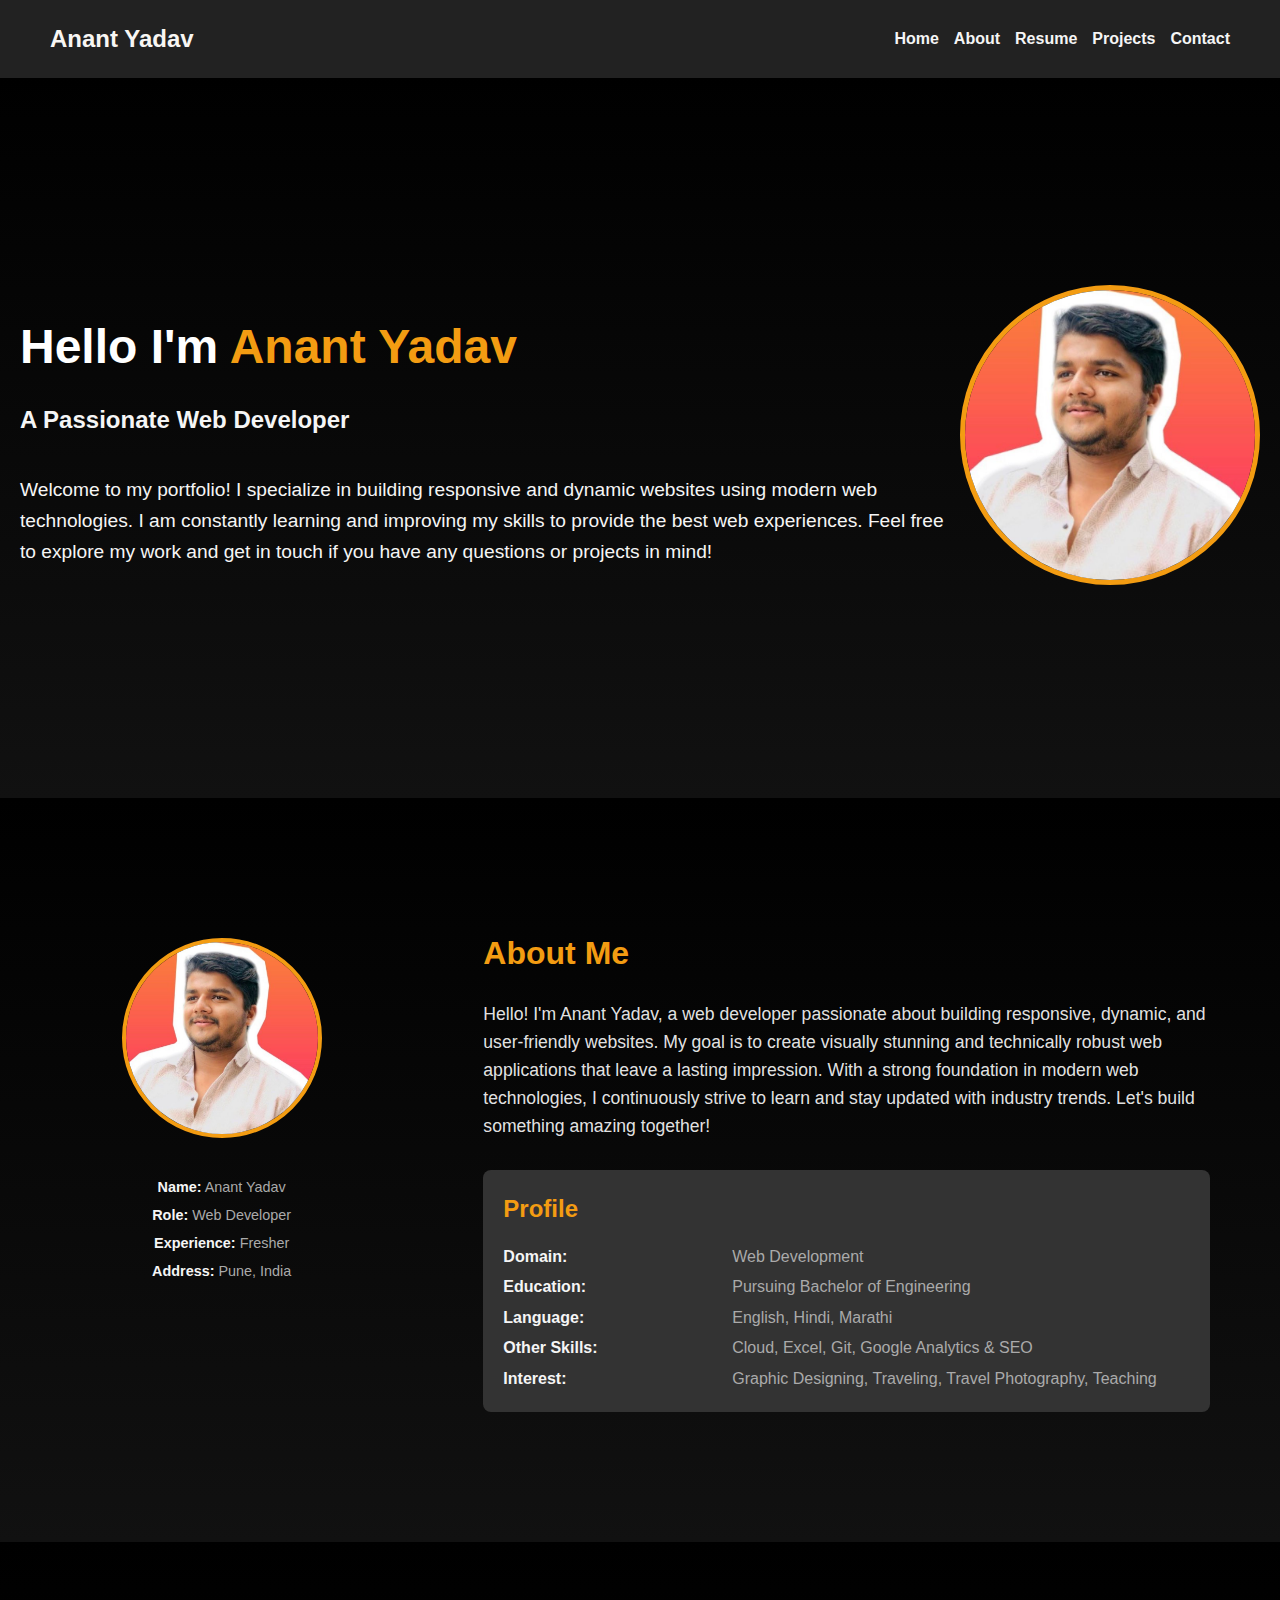
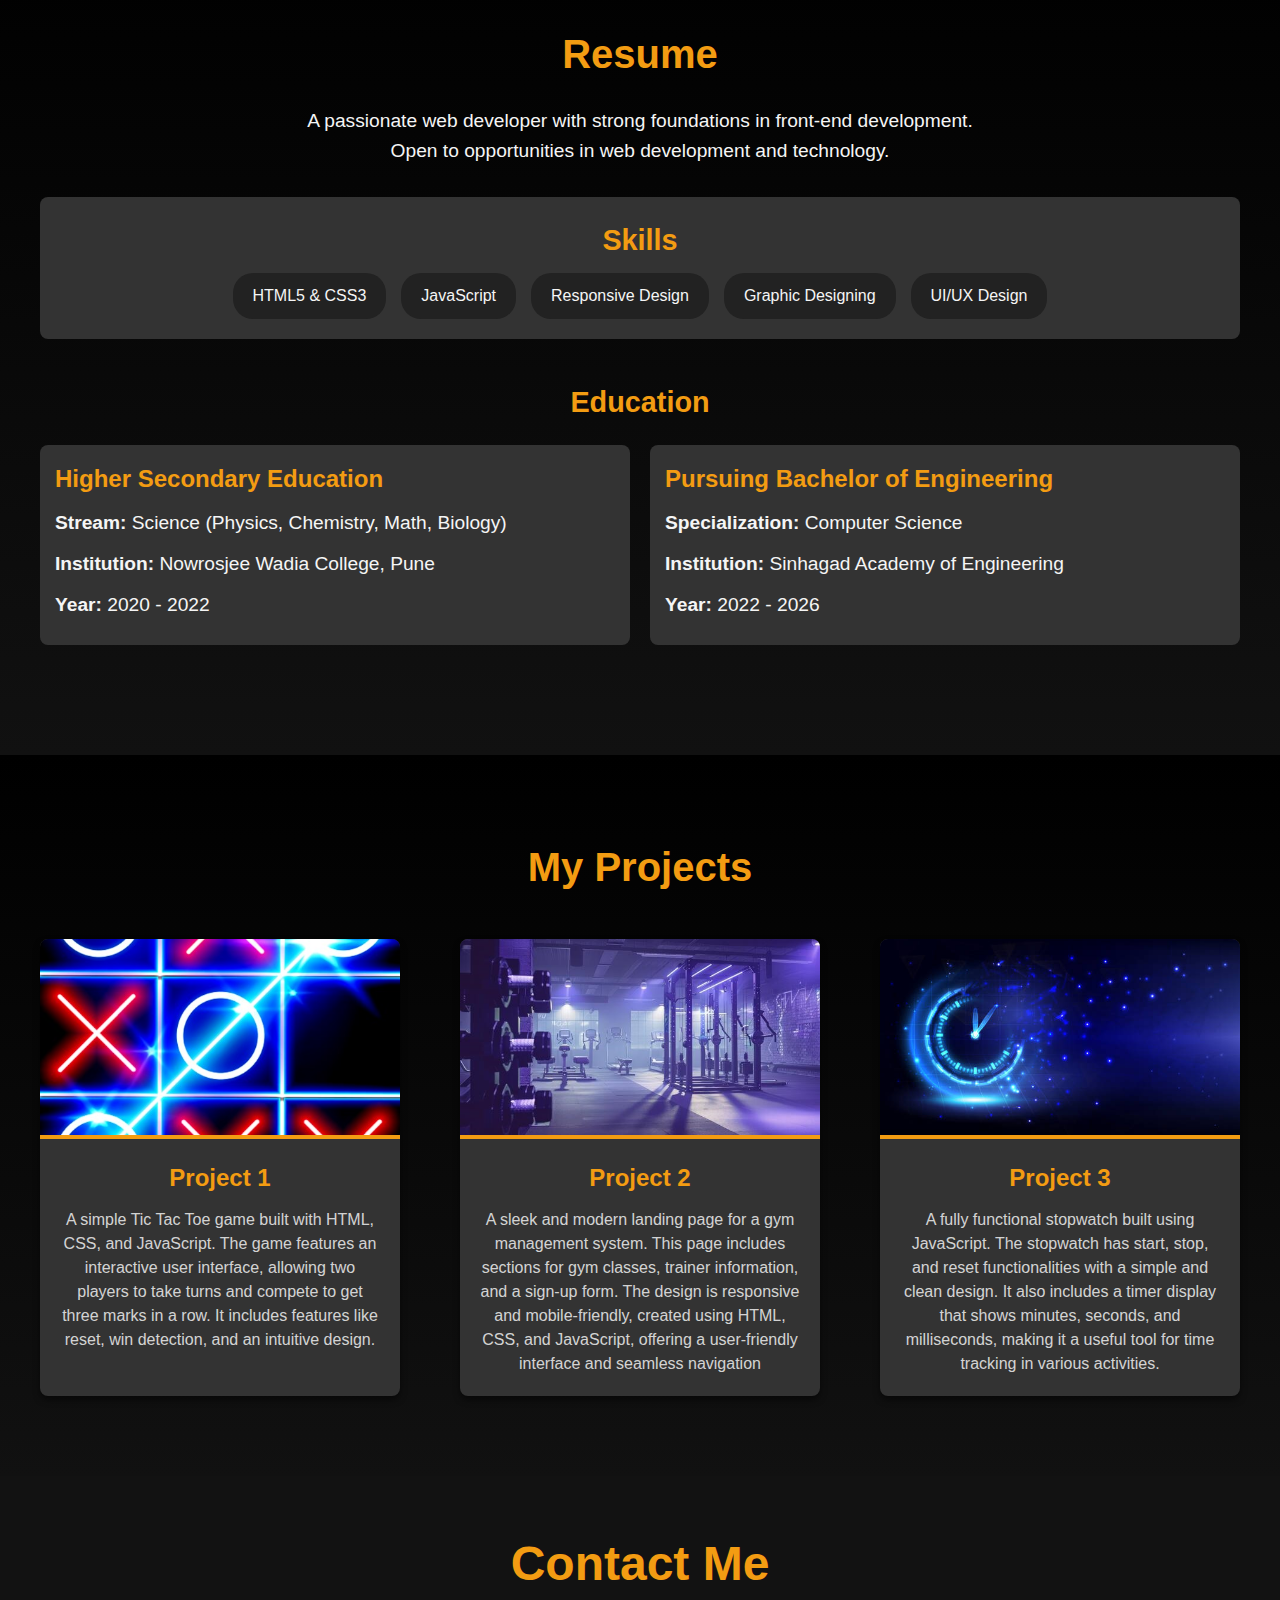
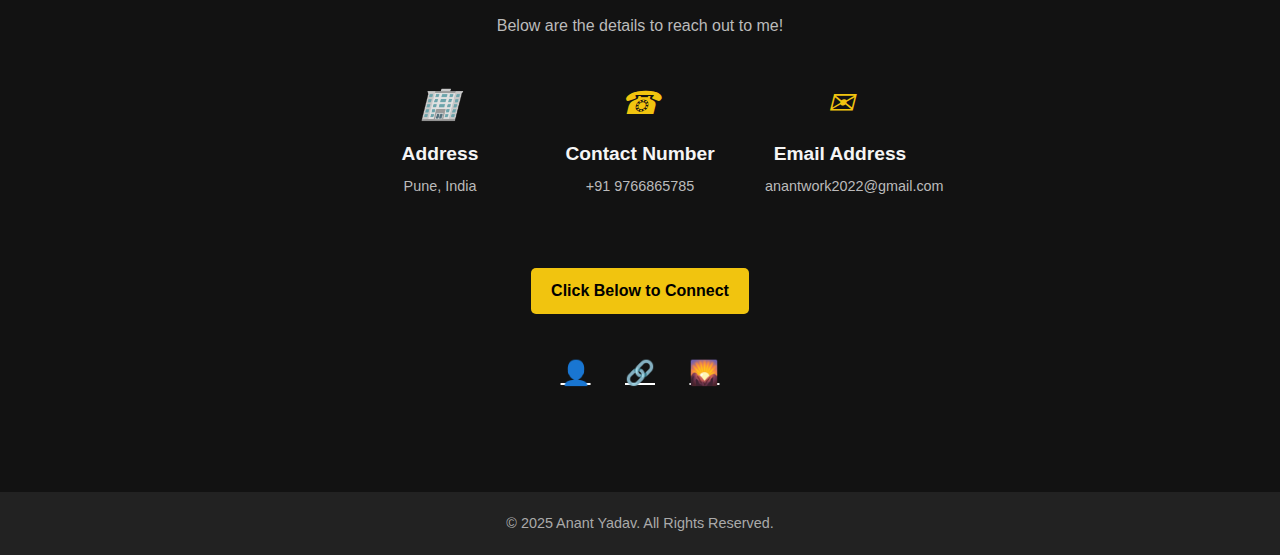
<file: My Resume/index.html>
<!DOCTYPE html>
<html lang="en">

<head>
    <meta charset="UTF-8">
    <meta name="viewport" content="width=device-width, initial-scale=1.0">
    <title>Portfolio - Anant Yadav</title>
    <link rel="stylesheet" href="style.css">
    <script src="script.js" defer></script>
</head>

<body>
    <header>
        <h1>Anant Yadav</h1>
        <nav>
            <a href="index.html">Home</a>
            <a href="#about-section">About</a>
            <a href="#resume-section">Resume</a>
            <a href="#projects-section">Projects</a>
            <a href="#contact-section">Contact</a>
        </nav>
    </header>

    <section class="hero"
        <div class="hero-content">
            <div class="text-content">
                <h2><span style="color: white;">Hello I'm</span> <span style="color: #f39c12;">Anant Yadav</span></h2>
                <h3>A Passionate Web Developer</h3></br>
                <p>Welcome to my portfolio! I specialize in building responsive and dynamic websites using modern web technologies. I am constantly learning and improving my skills to provide the best web experiences. Feel free to explore my work and get in touch if you have any questions or projects in mind!</p>
            </div>
            <div class="image-content circle-image">
                <img src="anuu_img.jpeg" alt="Anant Yadav">
            </div>
        </div>
    </section>

    <section id="about-section" class="about-section">
        <div class="about-content">
            <div class="left-section">
                <div class="image-container">
                    <img src="anuu_img.jpeg" alt="Anant Yadav">
                </div>
                <div class="details">
                    <p><strong>Name:</strong> Anant Yadav</p>
                    <p><strong>Role:</strong> Web Developer</p>
                    <p><strong>Experience:</strong> Fresher</p>
                    <p><strong>Address:</strong> Pune, India</p>
                </div>
            </div>
            <div class="right-section">
                <h2>About Me</h2>
                <p>
                    Hello! I'm Anant Yadav, a web developer passionate about building responsive, dynamic, and user-friendly websites. My goal is to create visually stunning and technically robust web applications that leave a lasting impression. With a strong foundation in modern web technologies, I continuously strive to learn and stay updated with industry trends. Let's build something amazing together!
                </p>
                <div class="profile-section">
                    <h5>Profile</h5>
                    <div class="profile-content">
                        <div class="profile-row">
                            <p><strong>Domain:</strong> <span>Web Development</span></p>
                        </div>
                        <div class="profile-row">
                            <p><strong>Education:</strong> <span>Pursuing Bachelor of Engineering</span></p>
                        </div>
                        <div class="profile-row">
                            <p><strong>Language:</strong> <span>English, Hindi, Marathi</span></p>
                        </div>
                        <div class="profile-row">
                            <p><strong>Other Skills:</strong> <span>Cloud, Excel, Git, Google Analytics & SEO</span></p>
                        </div>
                        <div class="profile-row">
                            <p><strong>Interest:</strong> <span>Graphic Designing, Traveling, Travel Photography, Teaching</span></p>
                        </div>
                    </div>
                </div>
            </div>
        </div>
    </section>

    <section id="resume-section">
        <div class="resume-container">
            <h2>Resume</h2>
            <p>A passionate web developer with strong foundations in front-end development.</br>Open to opportunities in web development and technology.</p>

            <!-- Skills Block -->
            <div class="skills-block">
                <h3>Skills</h3>
                <div class="skills-list">
                    <div class="skill-item">HTML5 & CSS3</div>
                    <div class="skill-item">JavaScript</div>
                    <div class="skill-item">Responsive Design</div>
                    <div class="skill-item">Graphic Designing</div>
                    <div class="skill-item">UI/UX Design</div>
                </div>
            </div>

            <!-- Education Section -->
            <div class="education-section">
                <h3>Education</h3>
                <div class="education-container">
                    <div class="education-box">
                        <h4>Higher Secondary Education</h4>
                        <p><strong>Stream:</strong> Science (Physics, Chemistry, Math, Biology)</p>
                        <p><strong>Institution:</strong> Nowrosjee Wadia College, Pune</p>
                        <p><strong>Year:</strong> 2020 - 2022</p>
                    </div>
                    <div class="education-box">
                        <h4>Pursuing Bachelor of Engineering</h4>
                        <p><strong>Specialization:</strong> Computer Science</p>
                        <p><strong>Institution:</strong> Sinhagad Academy of Engineering</p>
                        <p><strong>Year:</strong> 2022 - 2026</p>
                    </div>
                </div>
            </div>
        </div>
    </section>

    <section id="projects-section">
        <h2>My Projects</h2>
        <div class="projects-container">
            <!-- Project 1 -->
            <div class="project-card">
                <img src="ticimg.png" alt="Project 1" class="project-image">
                <div class="project-content">
                    <h3 class="project-title">Project 1</h3>
                    <p class="project-description">
                        A simple Tic Tac Toe game built with HTML, CSS, and JavaScript. 
                    The game features an interactive user interface, allowing two players to take turns 
                    and compete to get three marks in a row. 
                    It includes features like reset, win detection, and an intuitive design.
                    </p>
                </div>
            </div>
    
            <!-- Project 2 -->
            <div class="project-card">
                <img src="gym.jpg" alt="Project 2" class="project-image">
                <div class="project-content">
                    <h3 class="project-title">Project 2</h3>
                    <p class="project-description">
                        A sleek and modern landing page for a gym management system. 
                    This page includes sections for gym classes, trainer information, and a sign-up form. 
                    The design is responsive and mobile-friendly, created using HTML, CSS, and JavaScript, 
                    offering a user-friendly interface and seamless navigation
                    </p>
                </div>
            </div>
    
            <!-- Project 3 -->
            <div class="project-card">
                <img src="stopwatch.jpg" alt="Project 3" class="project-image">
                <div class="project-content">
                    <h3 class="project-title">Project 3</h3>
                    <p class="project-description">
                        A fully functional stopwatch built using JavaScript. 
                        The stopwatch has start, stop, and reset functionalities with a simple and clean design. 
                        It also includes a timer display that shows minutes, seconds, and milliseconds, 
                        making it a useful tool for time tracking in various activities.
                    </p>
                </div>
            </div>
        </div>
    </section>

    <section id="contact-section"class="contact-section">
        <h1>Contact Me</h1>
        <p>Below are the details to reach out to me!</p>

        <div class="contact-info">
            <div class="info-card">
                <i>&#127970;</i>
                <h3>Address</h3>
                <p>Pune, India</p>
            </div>
            <div class="info-card">
                <i>&#9742;</i>
                <h3>Contact Number</h3>
                <p>+91 9766865785</p>
            </div>
            <div class="info-card">
                <i>&#9993;</i>
                <h3>Email Address</h3>
                <p>anantwork2022@gmail.com</p>
            </div>
        </div>

        <!-- Call to Action -->
        <div class="cta">
            <a href="#">Click Below to Connect</a>
        </div>

        <!-- Social Links -->
        <div class="social-links">
            <a href="https://www.linkedin.com/in/anant-yadav-84a514259?utm_source=share&utm_campaign=share_via&utm_content=profile&utm_medium=ios_app" target="_blank">&#128100;</a>
            <a href="https://github.com/codingwithanant" target="_blank">&#128279;</a>
            <a href="https://www.instagram.com/heyy_ananttt?igsh=aTh3YmxpOGttZWl2&utm_source=qr" target="_blank">&#127748;</a>
        </div>
    </section>
    
    <footer>
        <p>&copy; 2025 Anant Yadav. All Rights Reserved.</p>
    </footer>
</body>

</html>
</file>
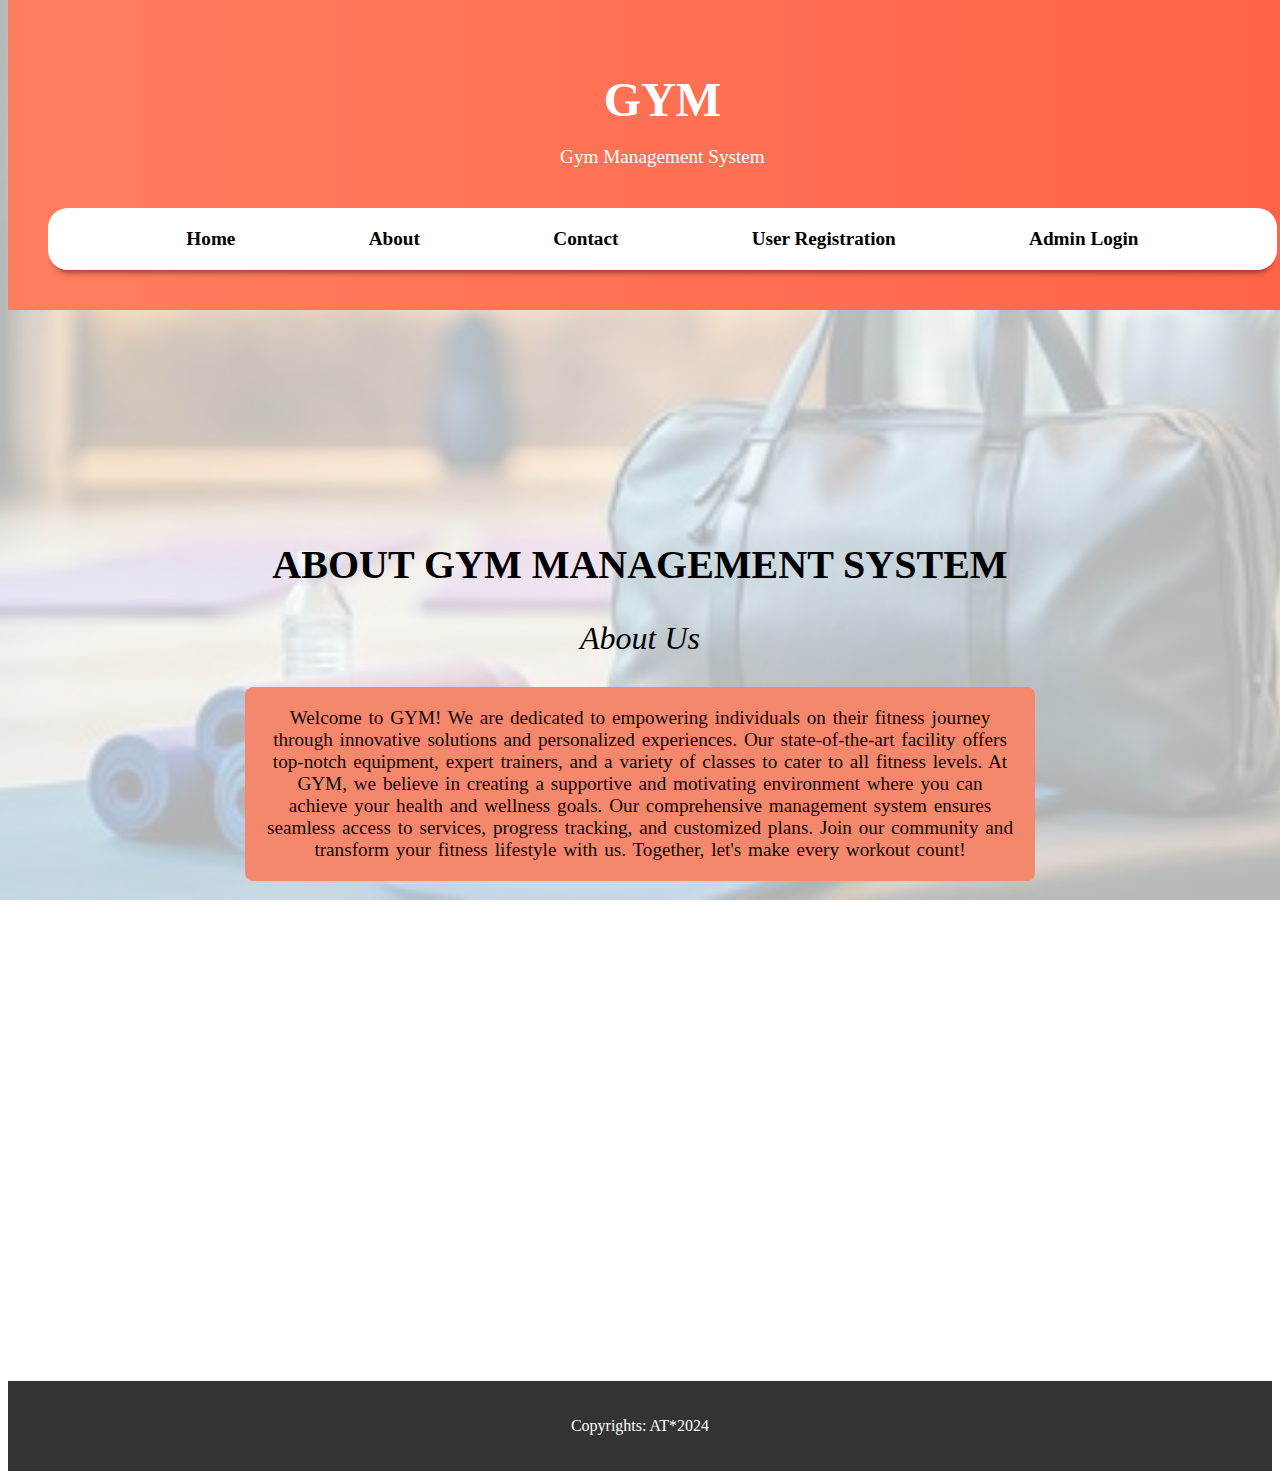
<file: Landing Page/about.html>
<!DOCTYPE html>
<html lang="en">
<head>
    <meta charset="UTF-8">
    <meta name="viewport" content="width=device-width, initial-scale=1.0">
    <title>Gym Management System</title>
    <link rel="stylesheet" href="about.css">
</head>
<body>
    <!-- Navigation -->
    <header>
        <div class="header-content">
            <h1>GYM</h1>
            <p>Gym Management System</p>
            <nav>
                <a href="home.html">Home</a>
                <a href="about.html">About</a>
                <a href="contactus.html">Contact</a>
                <a href="register.html">User Registration</a>
                <a href="login.html" class="login">Admin Login</a>
            </nav>
        </div>
    </header>

    <!-- About Section -->
    <section id="about" class="about-section">
        <h2>ABOUT GYM MANAGEMENT SYSTEM</h2>
        <p class="about-description">About Us</p>
        <p class="about-text">
            Welcome to GYM! We are dedicated to empowering individuals on their fitness journey through innovative solutions and personalized experiences. Our state-of-the-art facility offers top-notch equipment, expert trainers, and a variety of classes to cater to all fitness levels. At GYM, we believe in creating a supportive and motivating environment where you can achieve your health and wellness goals. Our comprehensive management system ensures seamless access to services, progress tracking, and customized plans. Join our community and transform your fitness lifestyle with us. Together, let's make every workout count!
        </p>
    </section>
<!-- Footer Section --> 
<footer>
    <p>Copyrights: AT*2024</p> 
</footer>
<script src="script.js"></script>
</body>
</html>
</file>
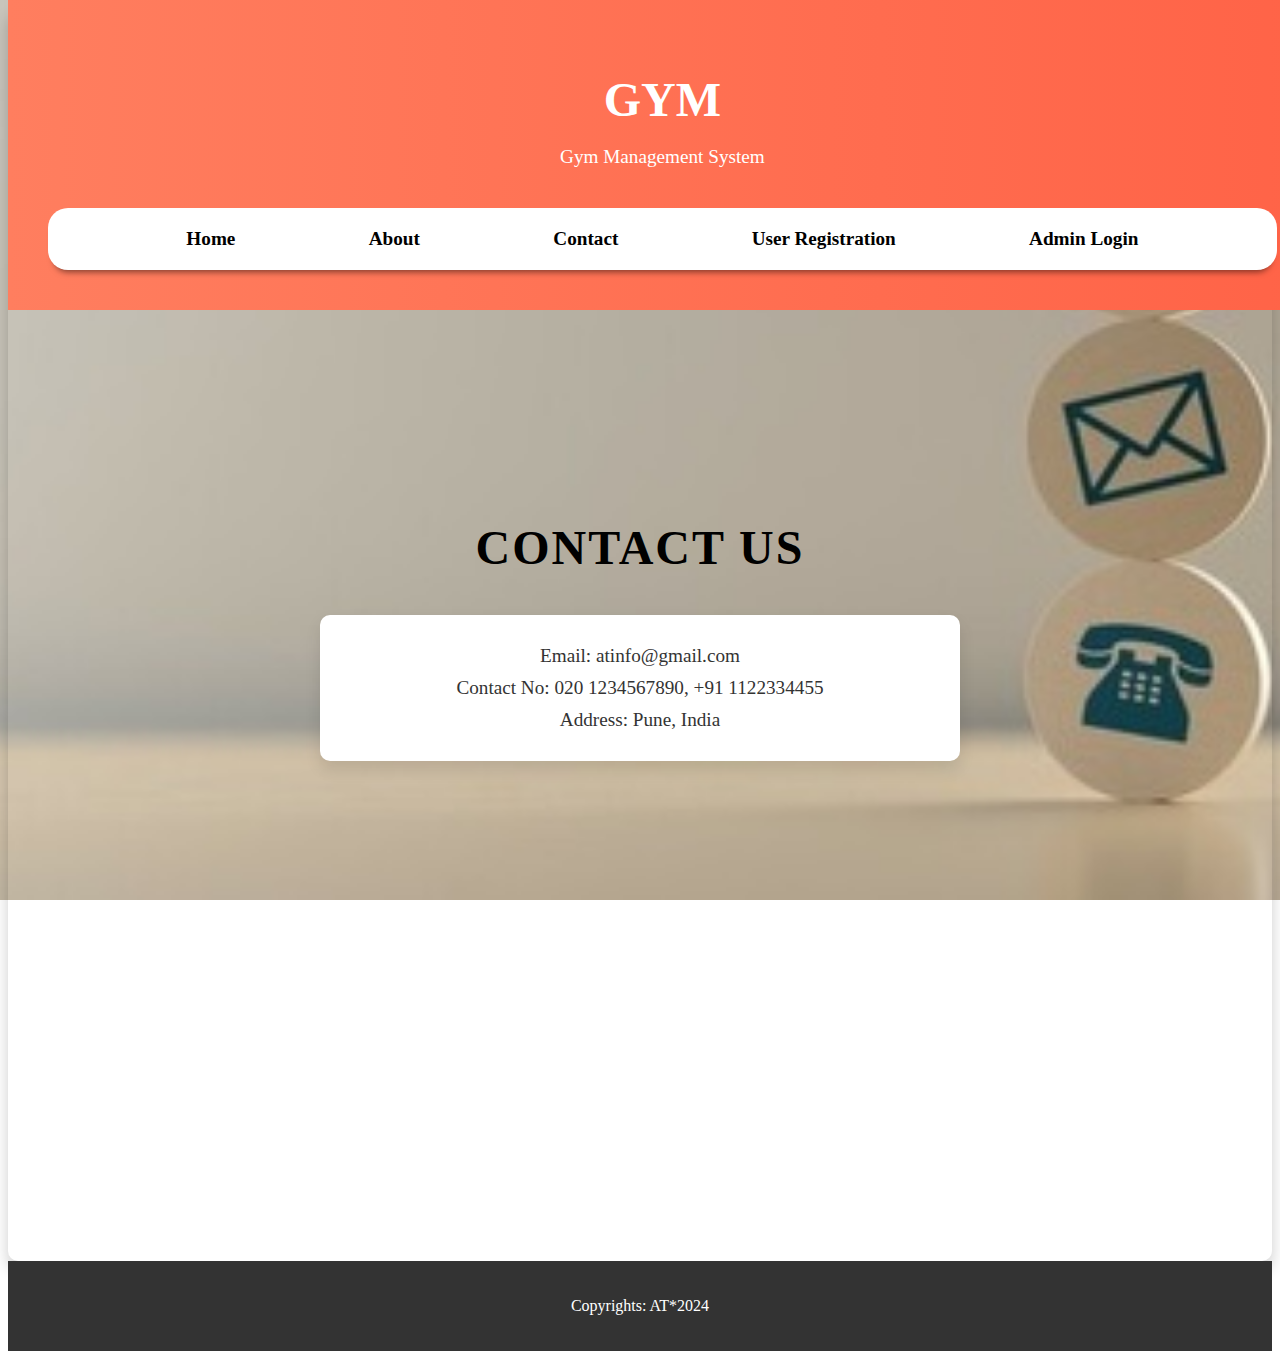
<file: Landing Page/contactus.html>
<!DOCTYPE html>
<html lang="en">
<head>
    <meta charset="UTF-8">
    <meta name="viewport" content="width=device-width, initial-scale=1.0">
    <title>Gym Management System</title>
    <link rel="stylesheet" href="contactus.css">
</head>

<body>
    <!-- Navbar -->
    <header>
        <div class="header-content">
            <h1>GYM</h1>
            <p>Gym Management System</p>
            <nav>
                <a href="home.html">Home</a>
                <a href="about.html">About</a>
                <a href="contactus.html">Contact</a>
                <a href="register.html">User Registration</a>
                <a href="login.html" class="login">Admin Login</a>
            </nav>
        </div>
    </header>

    <!-- Main Section -->
    <section class="contact-section">
        <h1>CONTACT US</h1>

        <!-- Contact Info -->
        <div class="contact-info">
            <p>Email: atinfo@gmail.com</p>
            <p>Contact No: 020 1234567890, +91 1122334455</p>
            <p>Address: Pune, India</p>
        </div>
    </section>

    <!-- Footer Section --> 
    <footer>
        <p>Copyrights: AT*2024</p>
    </footer>
    <script src="script.js"></script>
</body>
</html>
</file>
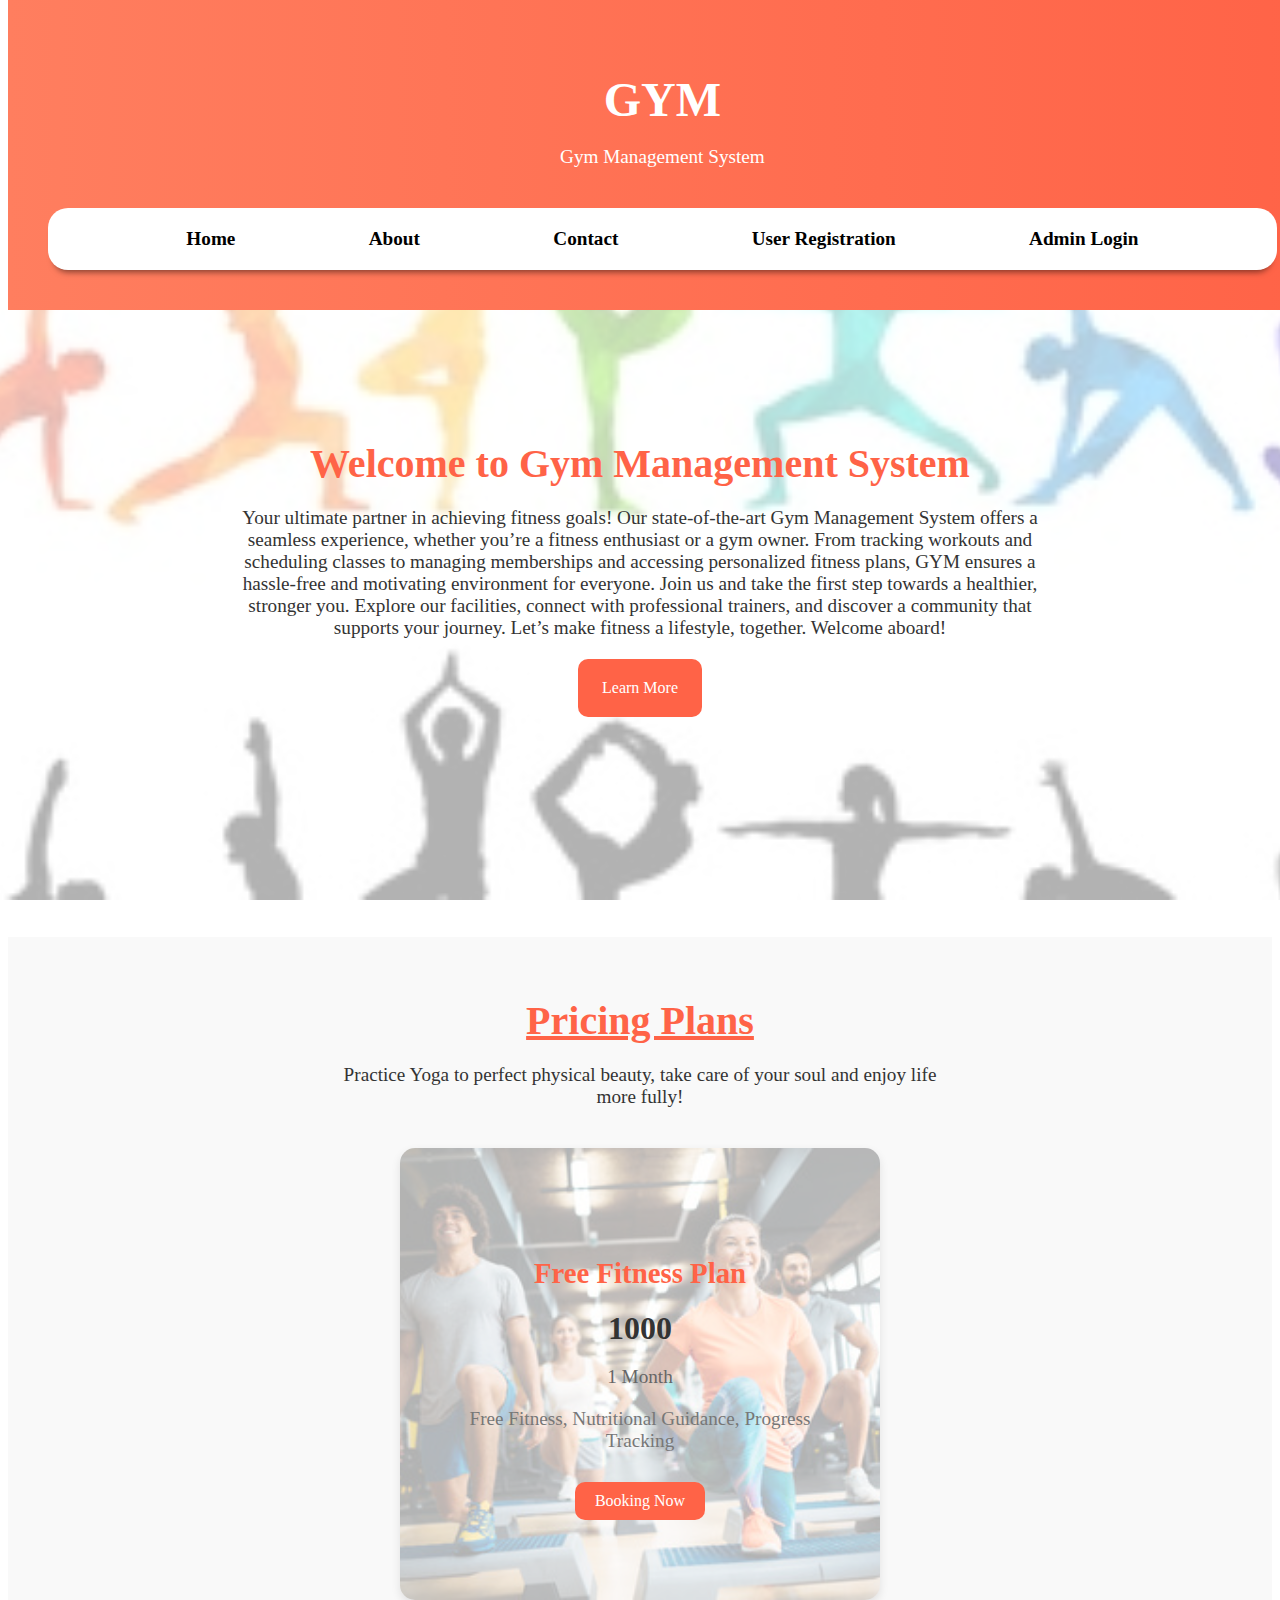
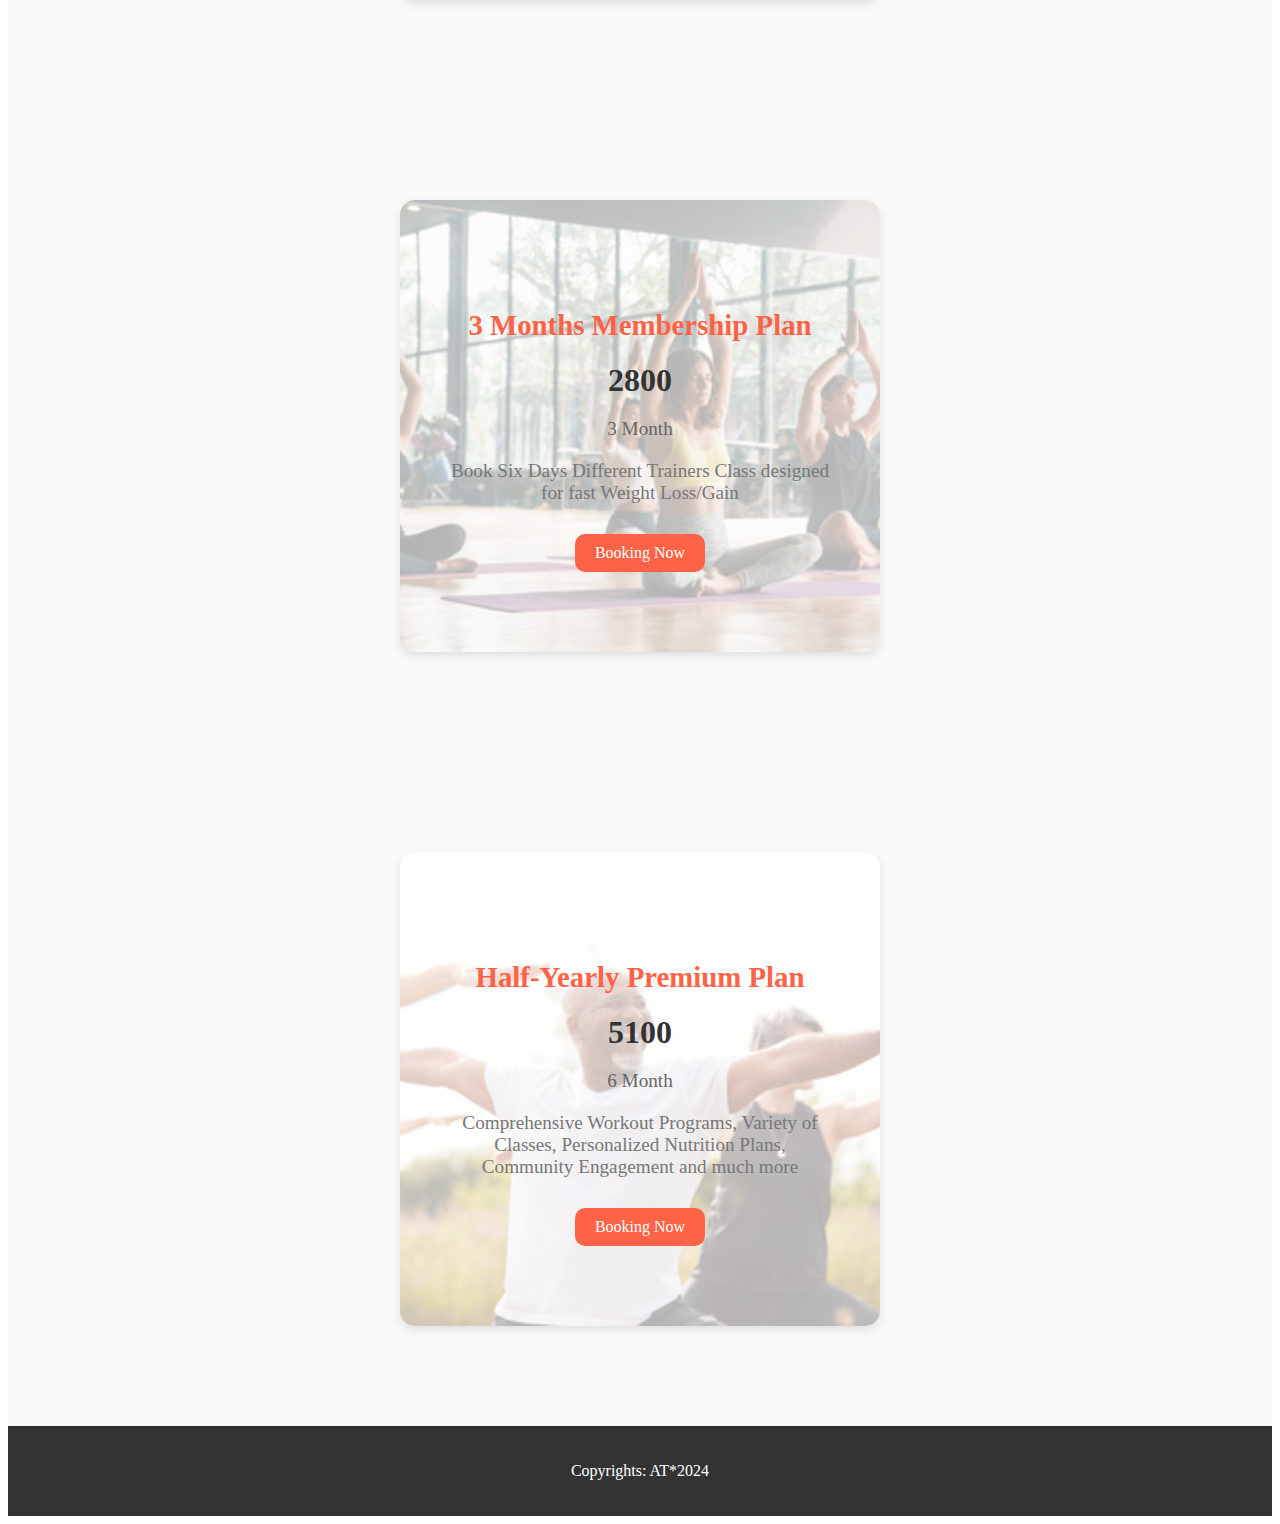
<file: Landing Page/home.html>
<!DOCTYPE html>
<html lang="en">
<head>
    <meta charset="UTF-8">
    <meta name="viewport" content="width=device-width, initial-scale=1.0">
    <title>Gym Management System - Home</title>
    <link rel="stylesheet" href="./home.css">
</head>
<body>
    <!-- Header and Navigation -->
    <header>
        <div class="header-content">
            <h1>GYM</h1>
            <p>Gym Management System</p>
            <nav>
                <a href="home.html">Home</a>
                <a href="about.html">About</a>
                <a href="contactus.html">Contact</a>
                <a href="register.html">User Registration</a>
                <a href="login.html" class="login">Admin Login</a>
            </nav>
        </div>
    </header>

    <!-- Main Section -->
    <main>
        <section id="home" class="home-section">
            <h2>Welcome to Gym Management System</h2>
            <p>Your ultimate partner in achieving fitness goals! Our state-of-the-art Gym Management System offers a seamless experience, whether you’re a fitness enthusiast or a gym owner. From tracking workouts and scheduling classes to managing memberships and accessing personalized fitness plans, GYM ensures a hassle-free and motivating environment for everyone. Join us and take the first step towards a healthier, stronger you. Explore our facilities, connect with professional trainers, and discover a community that supports your journey. Let’s make fitness a lifestyle, together. Welcome aboard!</p>
            <a href="about.html" class="cta-button">Learn More</a>
        </section>
    </main>

    <!-- Pricing Plans Section -->
<section id="pricing" class="pricing-section">
    <h2><u>Pricing Plans</u></h2>
    <p class="pricing-description">Practice Yoga to perfect physical beauty, take care of your soul and enjoy life more fully!</p>
    <div class="pricing-cards">
        <!-- Free Fitness Gear Package -->
        <div class="pricing-card">
            <h3>Free Fitness Plan</h3>
            <div class="price">1000</div>
            <p class="duration">1 Month</p>
            <p class="description">Free Fitness, Nutritional Guidance, Progress Tracking</p>
            <a href="#" class="booking-btn">Booking Now</a>
        </div>
        
        <!-- 3 Months Membership Package -->
        <div class="pricing-card">
            <h3>3 Months Membership Plan</h3>
            <div class="price">2800</div>
            <p class="duration">3 Month</p>
            <p class="description">Book Six Days Different Trainers Class designed for fast Weight Loss/Gain</p>
            <a href="#" class="booking-btn">Booking Now</a>
        </div>
        
        <!-- High-Fidelity Package -->
        <div class="pricing-card">
            <h3>Half-Yearly Premium Plan</h3>
            <div class="price">5100</div>
            <p class="duration">6 Month</p>
            <p class="description">Comprehensive Workout Programs, Variety of Classes, Personalized Nutrition Plans, Community Engagement and much more</p>
            <a href="#" class="booking-btn">Booking Now</a>
        </div>
    </div>
</section>

<!-- Footer Section --> 
 <footer>
     <p>Copyrights: AT*2024</p> 
</footer>
<script src="script.js"></script>
</body> 
</html>
</file>
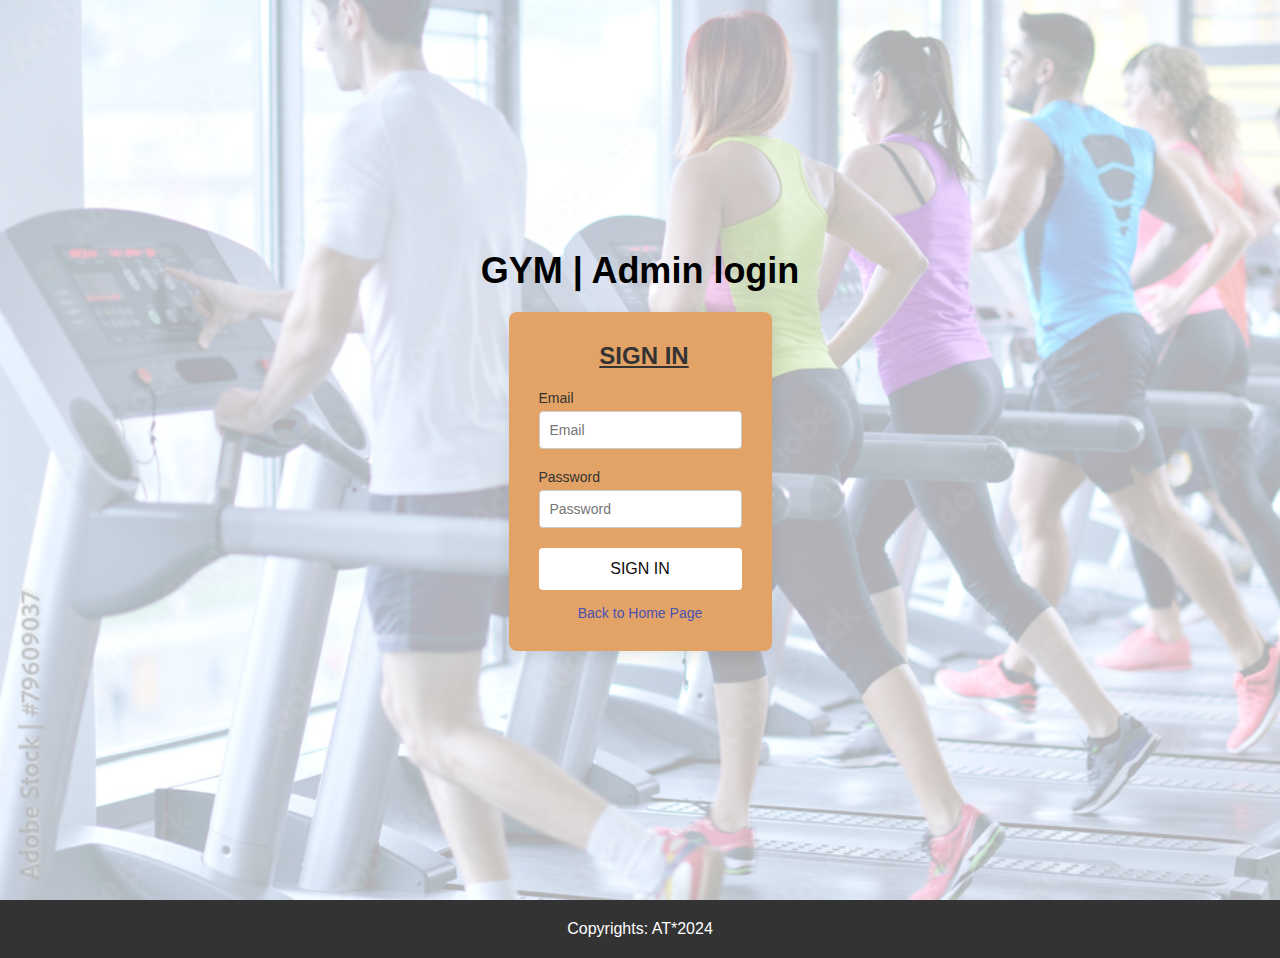
<file: Landing Page/login.html>
<!DOCTYPE html>
<html lang="en">
<head>
    <meta charset="UTF-8">
    <meta name="viewport" content="width=device-width, initial-scale=1.0">
    <title>Gym MS | Admin Login</title>
    <link rel="stylesheet" href="login.css">
</head>
<body>
    <!-- Main Container -->
    <div class="container">
        <!-- Header Section -->
        <div class="header">
            <h1>GYM | Admin login</h1>
        </div>

        <!-- Login Form Section -->
        <div class="login-box">
            <h2><i class="fas fa-user"></i><u> SIGN IN </u></h2>
            <form action="#">
                <div class="input-group">
                    <label for="email">Email</label>
                    <input type="email" id="email" name="email" placeholder="Email" required>
                </div>
                <div class="input-group">
                    <label for="password">Password</label>
                    <input type="password" id="password" name="password" placeholder="Password" required>
                </div>
                <button type="submit" class="btn">SIGN IN</button>
            </form>
            <a href="home.html" class="back-link">Back to Home Page</a>
        </div>
    </div>
    <!-- Footer Section --> 
 <footer>
    <p>Copyrights: AT*2024</p> 
</footer>
<script src="script.js"></script>
</body>
</html>
</file>
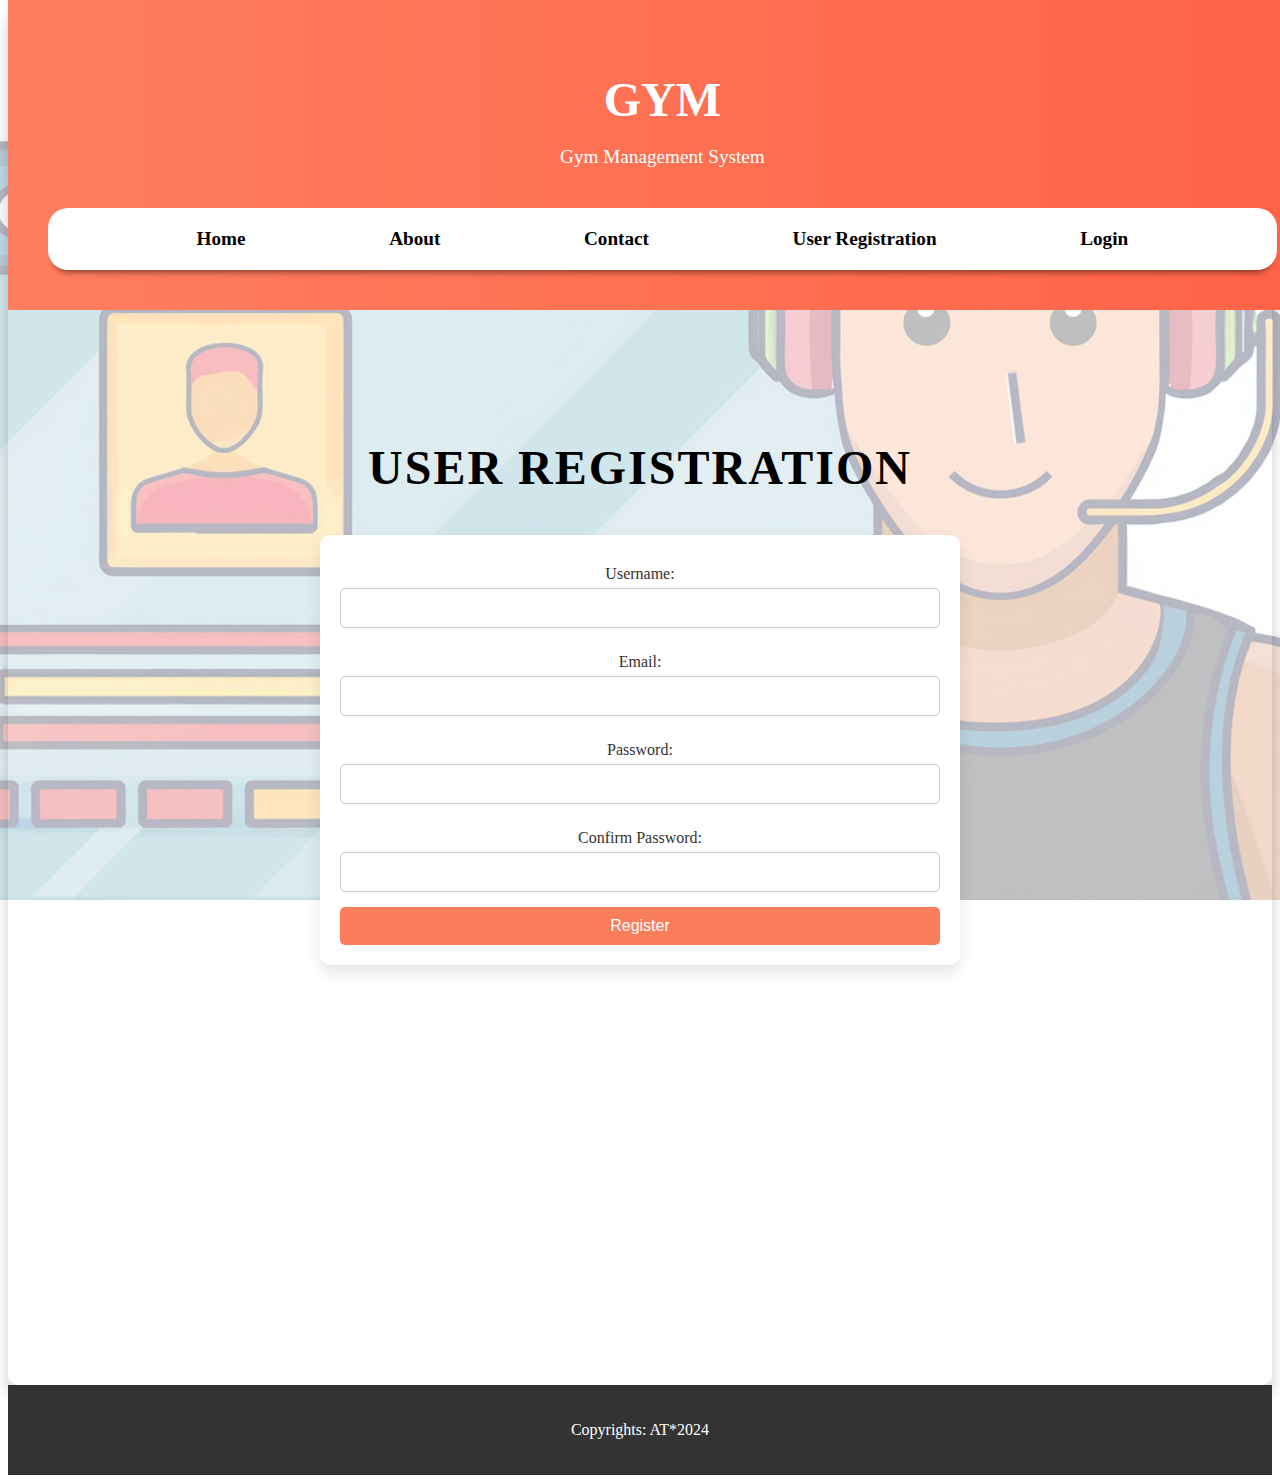
<file: Landing Page/register.html>
<!DOCTYPE html>
<html lang="en">
<head>
    <meta charset="UTF-8">
    <meta name="viewport" content="width=device-width, initial-scale=1.0">
    <title>Gym Management System - Registration</title>
    <link rel="stylesheet" href="registration.css">
</head>

<body>
    <!-- Navbar -->
    <header>
        <div class="header-content">
            <h1>GYM</h1>
            <p>Gym Management System</p>
            <nav>
                <a href="home.html">Home</a>
                <a href="about.html">About</a>
                <a href="contactus.html">Contact</a>
                <a href="register.html">User Registration</a>
                <a href="login.html" class="login">Login</a>
            </nav>
        </div>
    </header>

    <!-- Main Section -->
    <section class="registration-section">
        <h1>USER REGISTRATION</h1>

        <div class="registration-form">
            <form action="submit_registration.php" method="post">
                <label for="username">Username:</label>
                <input type="text" id="username" name="username" required>

                <label for="email">Email:</label>
                <input type="email" id="email" name="email" required>

                <label for="password">Password:</label>
                <input type="password" id="password" name="password" required>

                <label for="confirm_password">Confirm Password:</label>
                <input type="password" id="confirm_password" name="confirm_password" required>

                <button type="submit">Register</button>
            </form>
        </div>
    </section>

    <!-- Footer Section --> 
    <footer>
        <p>Copyrights: AT*2024</p>
    </footer>
    <script src="script.js"></script>
</body>
</html>
</file>
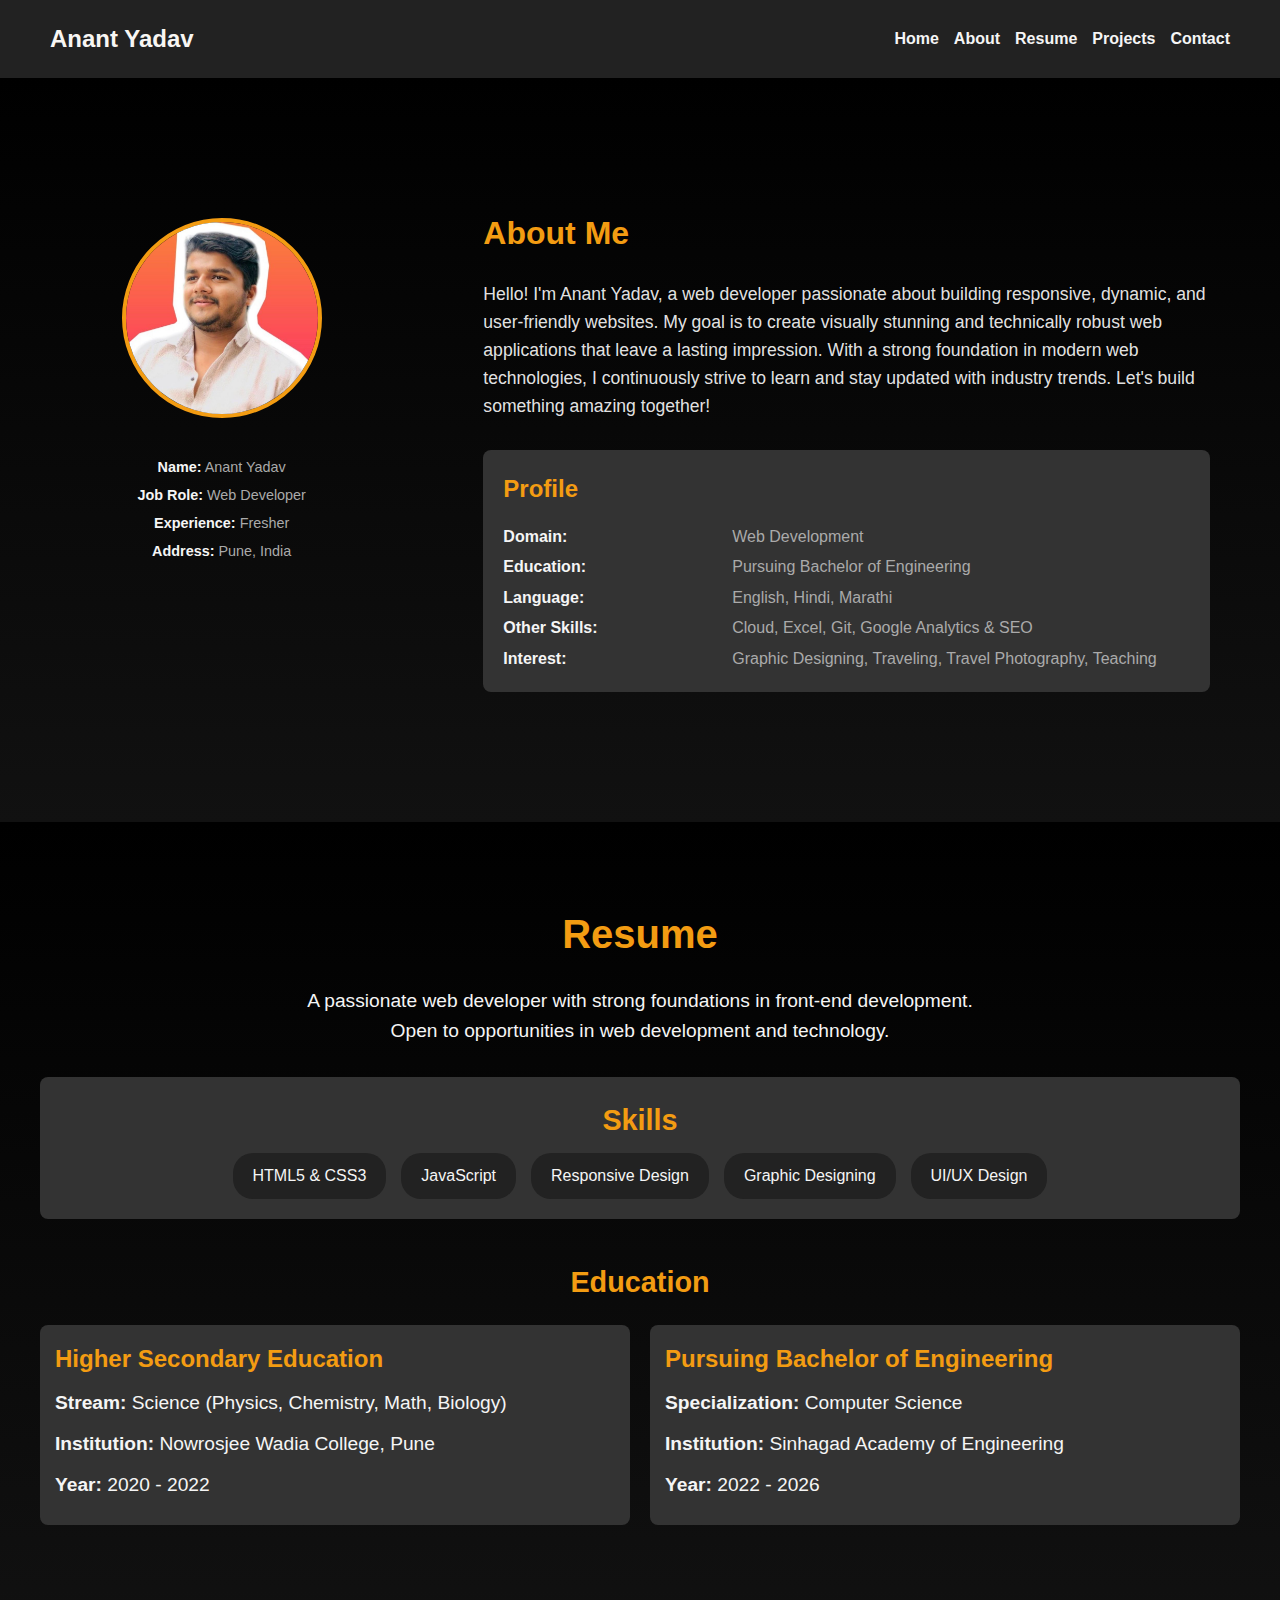
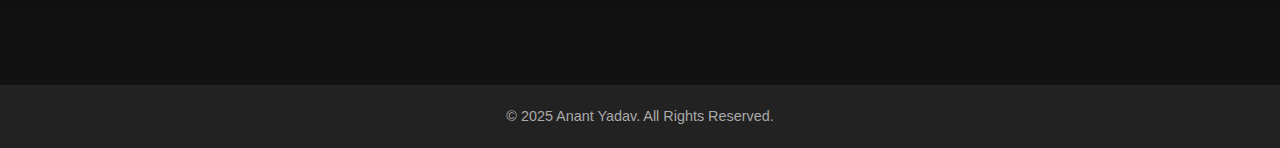
<file: My Resume/about.html>
<!DOCTYPE html>
<html lang="en">

<head>
    <meta charset="UTF-8">
    <meta name="viewport" content="width=device-width, initial-scale=1.0">
    <title>About - Anant Yadav</title>
    <link rel="stylesheet" href="style.css">
    <script src="script.js" defer></script>

</head>

<body>
    <header>
        <h1>Anant Yadav</h1>
        <nav>
            <a href="index.html">Home</a>
            <a href="#about-section">About</a>
            <a href="resume.html">Resume</a>
            <a href="index.html#projects">Projects</a>
            <a href="index.html#contact">Contact</a>
        </nav>
    </header>

    

    <section id="about-section" class="about-section">
        <div class="about-content">
            <div class="left-section">
                <div class="image-container">
                    <img src="anuu_img.jpeg" alt="Anant Yadav">
                </div>
                <div class="details">
                    <p><strong>Name:</strong> Anant Yadav</p>
                    <p><strong>Job Role:</strong> Web Developer</p>
                    <p><strong>Experience:</strong> Fresher</p>
                    <p><strong>Address:</strong> Pune, India</p>
                </div>
            </div>
            <div class="right-section">
                <h2>About Me</h2>
                <p>
                    Hello! I'm Anant Yadav, a web developer passionate about building responsive, dynamic, and user-friendly websites. My goal is to create visually stunning and technically robust web applications that leave a lasting impression. With a strong foundation in modern web technologies, I continuously strive to learn and stay updated with industry trends. Let's build something amazing together!
                </p>
                <div class="profile-section">
                    <h5>Profile</h5>
                    <div class="profile-content">
                        <div class="profile-row">
                            <p><strong>Domain:</strong> <span>Web Development</span></p>
                        </div>
                        <div class="profile-row">
                            <p><strong>Education:</strong> <span>Pursuing Bachelor of Engineering</span></p>
                        </div>
                        <div class="profile-row">
                            <p><strong>Language:</strong> <span>English, Hindi, Marathi</span></p>
                        </div>
                        <div class="profile-row">
                            <p><strong>Other Skills:</strong> <span>Cloud, Excel, Git, Google Analytics & SEO</span></p>
                        </div>
                        <div class="profile-row">
                            <p><strong>Interest:</strong> <span>Graphic Designing, Traveling, Travel Photography, Teaching</span></p>
                        </div>
                    </div>
                </div>
            </div>
        </div>
    </section>

    
    <section id="resume-section">
        <div class="resume-container">
            <h2>Resume</h2>
            <p>A passionate web developer with strong foundations in front-end development.</br>Open to opportunities in web development and technology.</p>

            <!-- Skills Block -->
            <div class="skills-block">
                <h3>Skills</h3>
                <div class="skills-list">
                    <div class="skill-item">HTML5 & CSS3</div>
                    <div class="skill-item">JavaScript</div>
                    <div class="skill-item">Responsive Design</div>
                    <div class="skill-item">Graphic Designing</div>
                    <div class="skill-item">UI/UX Design</div>
                </div>
            </div>

            <!-- Education Section -->
            <div class="education-section">
                <h3>Education</h3>
                <div class="education-container">
                    <div class="education-box">
                        <h4>Higher Secondary Education</h4>
                        <p><strong>Stream:</strong> Science (Physics, Chemistry, Math, Biology)</p>
                        <p><strong>Institution:</strong> Nowrosjee Wadia College, Pune</p>
                        <p><strong>Year:</strong> 2020 - 2022</p>
                    </div>
                    <div class="education-box">
                        <h4>Pursuing Bachelor of Engineering</h4>
                        <p><strong>Specialization:</strong> Computer Science</p>
                        <p><strong>Institution:</strong> Sinhagad Academy of Engineering</p>
                        <p><strong>Year:</strong> 2022 - 2026</p>
                    </div>
                </div>
            </div>
        </div>
    </section>
    <footer>
        <p>&copy; 2025 Anant Yadav. All Rights Reserved.</p>
    </footer>
</body>

</html>
</file>
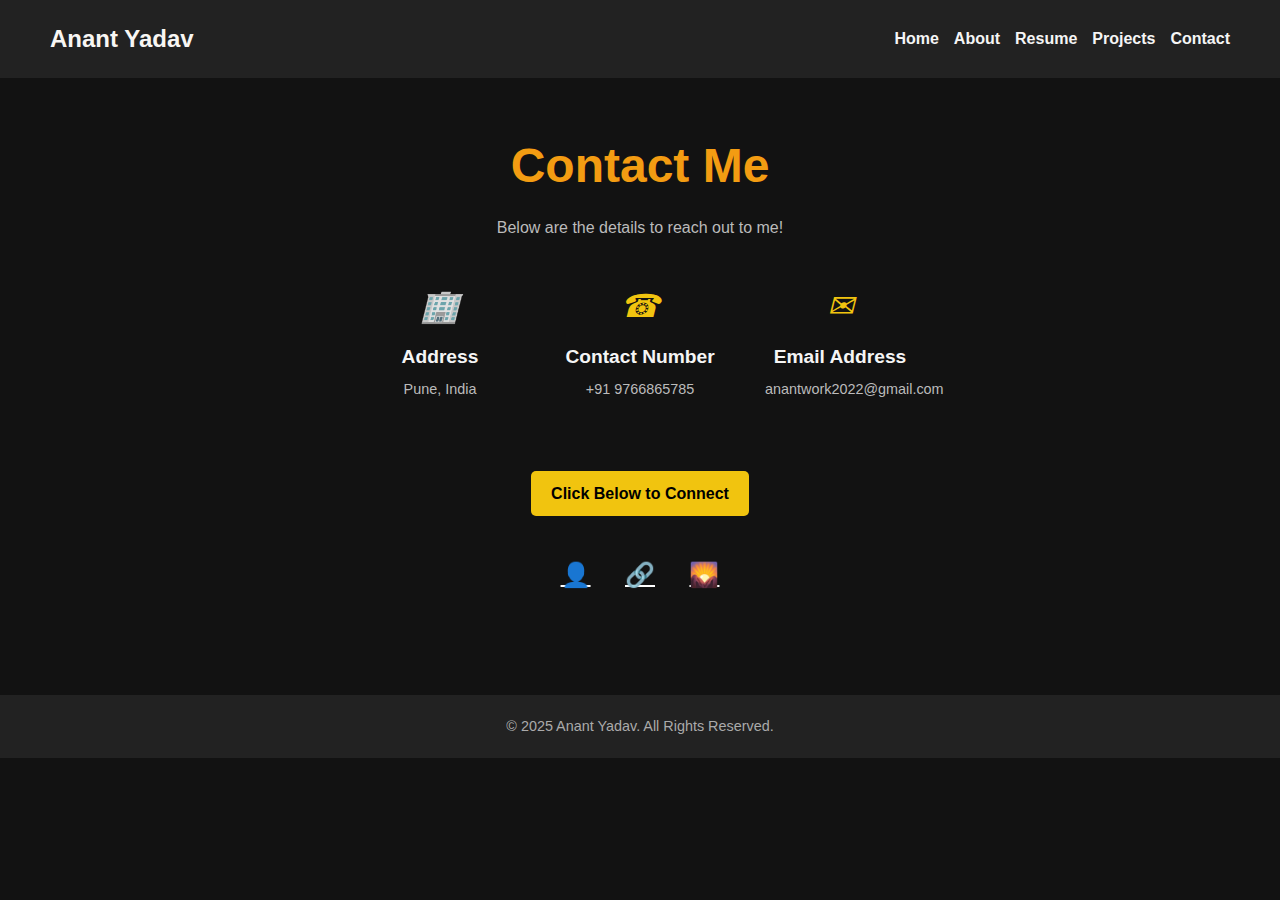
<file: My Resume/contact.html>
<!DOCTYPE html>
<html lang="en">

<head>
    <meta charset="UTF-8">
    <meta name="viewport" content="width=device-width, initial-scale=1.0">
    <title>Contact - Anant Yadav</title>
    <link rel="stylesheet" href="style.css">
    <script src="script.js" defer></script>
</head>

<body>
    <header>
        <h1>Anant Yadav</h1>
        <nav>
            <a href="index.html">Home</a>
            <a href="about.html">About</a>
            <a href="resume.html">Resume</a>
            <a href="project.html">Projects</a>
            <a href="#contact-section">Contact</a>
        </nav>
    </header>

    

    <!-- Contact Section -->
    <section id="contact-section" class="contact-section">
        <h1>Contact Me</h1>
        <p>Below are the details to reach out to me!</p>

        <div class="contact-info">
            <div class="info-card">
                <i>&#127970;</i>
                <h3>Address</h3>
                <p>Pune, India</p>
            </div>
            <div class="info-card">
                <i>&#9742;</i>
                <h3>Contact Number</h3>
                <p>+91 9766865785</p>
            </div>
            <div class="info-card">
                <i>&#9993;</i>
                <h3>Email Address</h3>
                <p>anantwork2022@gmail.com</p>
            </div>
        </div>

        <!-- Call to Action -->
        <div class="cta">
            <a href="#">Click Below to Connect</a>
        </div>

        <!-- Social Links -->
        <div class="social-links">
            <a href="https://www.linkedin.com/in/anant-yadav-84a514259?utm_source=share&utm_campaign=share_via&utm_content=profile&utm_medium=ios_app" target="_blank">&#128100;</a>
            <a href="https://github.com/codingwithanant" target="_blank">&#128279;</a>
            <a href="https://www.instagram.com/heyy_ananttt?igsh=aTh3YmxpOGttZWl2&utm_source=qr" target="_blank">&#127748;</a>
        </div>
    </section>

    <footer>
        <p>&copy; 2025 Anant Yadav. All Rights Reserved.</p>
    </footer>
</body>
</html>
</file>
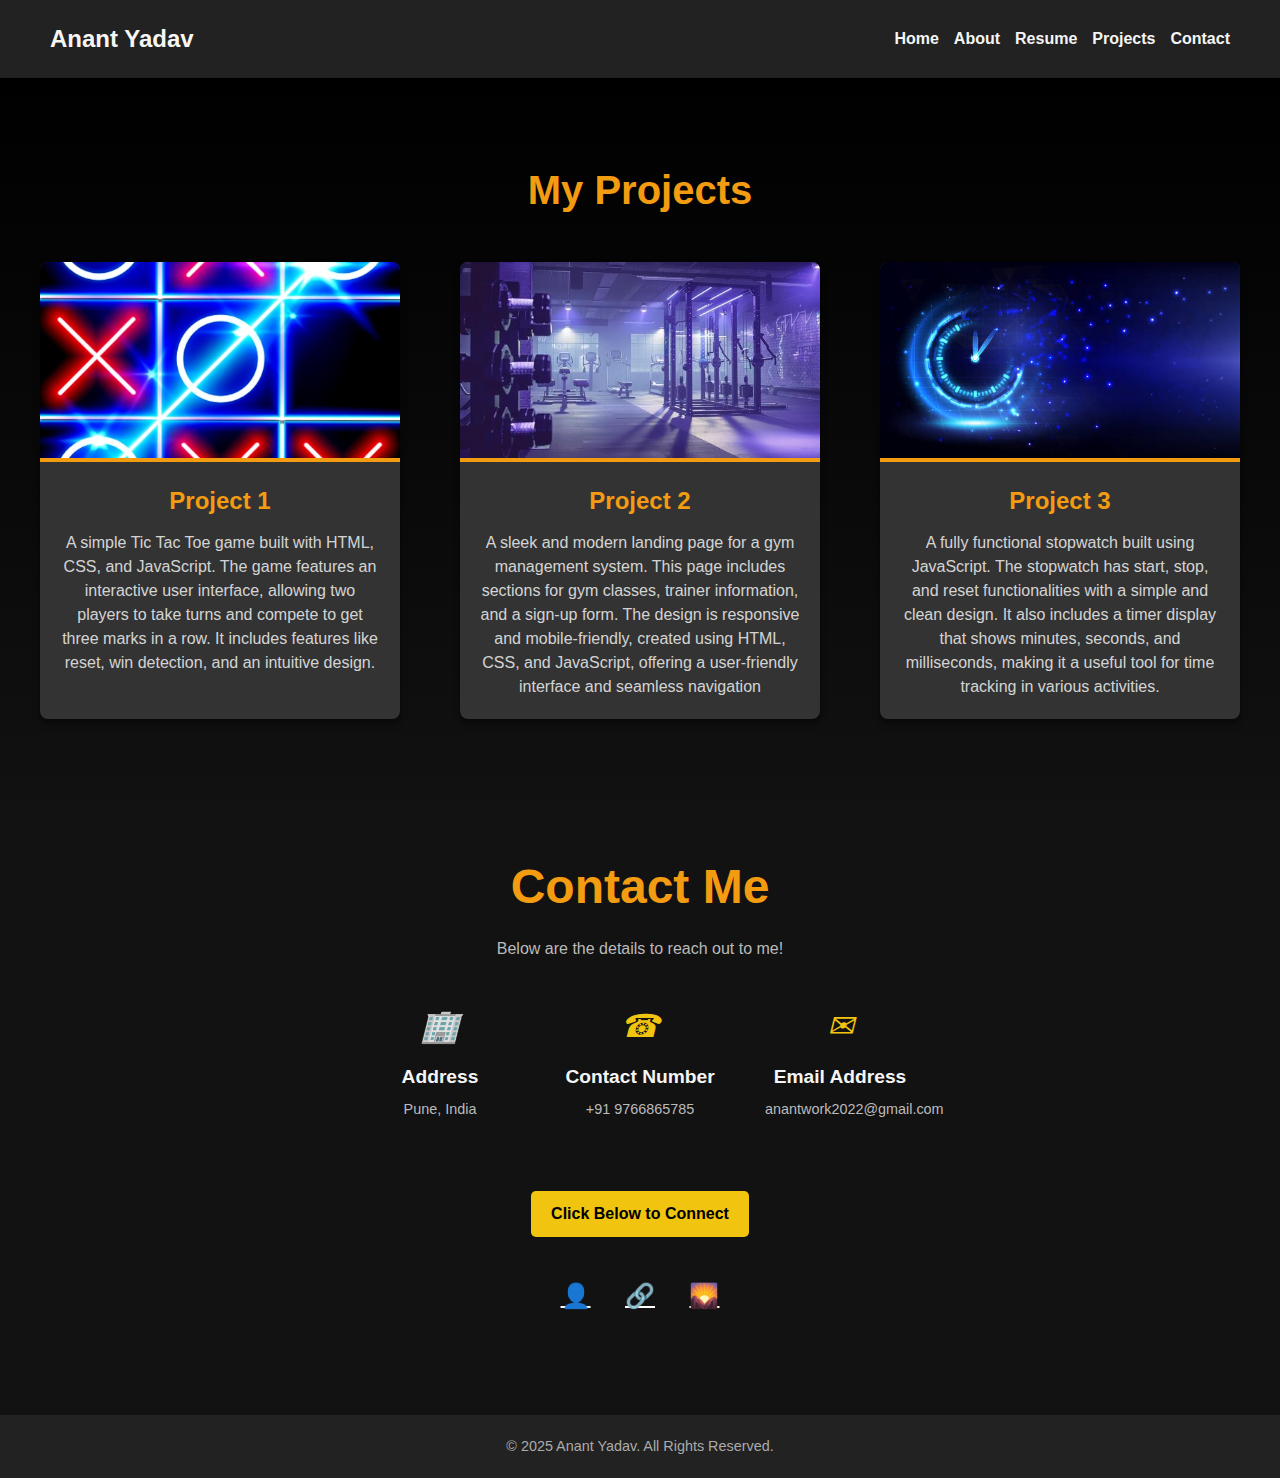
<file: My Resume/project.html>
<!DOCTYPE html>
<html lang="en">

<head>
    <meta charset="UTF-8">
    <meta name="viewport" content="width=device-width, initial-scale=1.0">
    <title>Projects - Anant Yadav</title>
    <link rel="stylesheet" href="style.css">
    <script src="script.js" defer></script>
</head>

<body>
    <header>
        <h1>Anant Yadav</h1>
        <nav>
            <a href="index.html">Home</a>
            <a href="about.html">About</a>
            <a href="resume.html">Resume</a>
            <a href="#project-section">Projects</a>
            <a href="#contact-section">Contact</a>
        </nav>
    </header>

    

    <section id="projects-section">
        <h2>My Projects</h2>
        <div class="projects-container">
            <!-- Project 1 -->
            <div class="project-card">
                <img src="ticimg.png" alt="Project 1" class="project-image">
                <div class="project-content">
                    <h3 class="project-title">Project 1</h3>
                    <p class="project-description">
                        A simple Tic Tac Toe game built with HTML, CSS, and JavaScript. 
                    The game features an interactive user interface, allowing two players to take turns 
                    and compete to get three marks in a row. 
                    It includes features like reset, win detection, and an intuitive design.
                    </p>
                </div>
            </div>
    
            <!-- Project 2 -->
            <div class="project-card">
                <img src="gym.jpg" alt="Project 2" class="project-image">
                <div class="project-content">
                    <h3 class="project-title">Project 2</h3>
                    <p class="project-description">
                        A sleek and modern landing page for a gym management system. 
                    This page includes sections for gym classes, trainer information, and a sign-up form. 
                    The design is responsive and mobile-friendly, created using HTML, CSS, and JavaScript, 
                    offering a user-friendly interface and seamless navigation
                    </p>
                </div>
            </div>
    
            <!-- Project 3 -->
            <div class="project-card">
                <img src="stopwatch.jpg" alt="Project 3" class="project-image">
                <div class="project-content">
                    <h3 class="project-title">Project 3</h3>
                    <p class="project-description">
                        A fully functional stopwatch built using JavaScript. 
                        The stopwatch has start, stop, and reset functionalities with a simple and clean design. 
                        It also includes a timer display that shows minutes, seconds, and milliseconds, 
                        making it a useful tool for time tracking in various activities.
                    </p>
                </div>
            </div>
        </div>
    </section>
    
    
    <section id="contact-section" class="contact-section">
        <h1>Contact Me</h1>
        <p>Below are the details to reach out to me!</p>

        <div class="contact-info">
            <div class="info-card">
                <i>&#127970;</i>
                <h3>Address</h3>
                <p>Pune, India</p>
            </div>
            <div class="info-card">
                <i>&#9742;</i>
                <h3>Contact Number</h3>
                <p>+91 9766865785</p>
            </div>
            <div class="info-card">
                <i>&#9993;</i>
                <h3>Email Address</h3>
                <p>anantwork2022@gmail.com</p>
            </div>
        </div>

        <!-- Call to Action -->
        <div class="cta">
            <a href="#">Click Below to Connect</a>
        </div>

        <!-- Social Links -->
        <div class="social-links">
            <a href="https://www.linkedin.com/in/anant-yadav-84a514259?utm_source=share&utm_campaign=share_via&utm_content=profile&utm_medium=ios_app" target="_blank">&#128100;</a>
            <a href="https://github.com/codingwithanant" target="_blank">&#128279;</a>
            <a href="https://www.instagram.com/heyy_ananttt?igsh=aTh3YmxpOGttZWl2&utm_source=qr" target="_blank">&#127748;</a>
        </div>
    </section>

    <footer>
        <p>&copy; 2025 Anant Yadav. All Rights Reserved.</p>
    </footer>
</body>

</html>
</file>
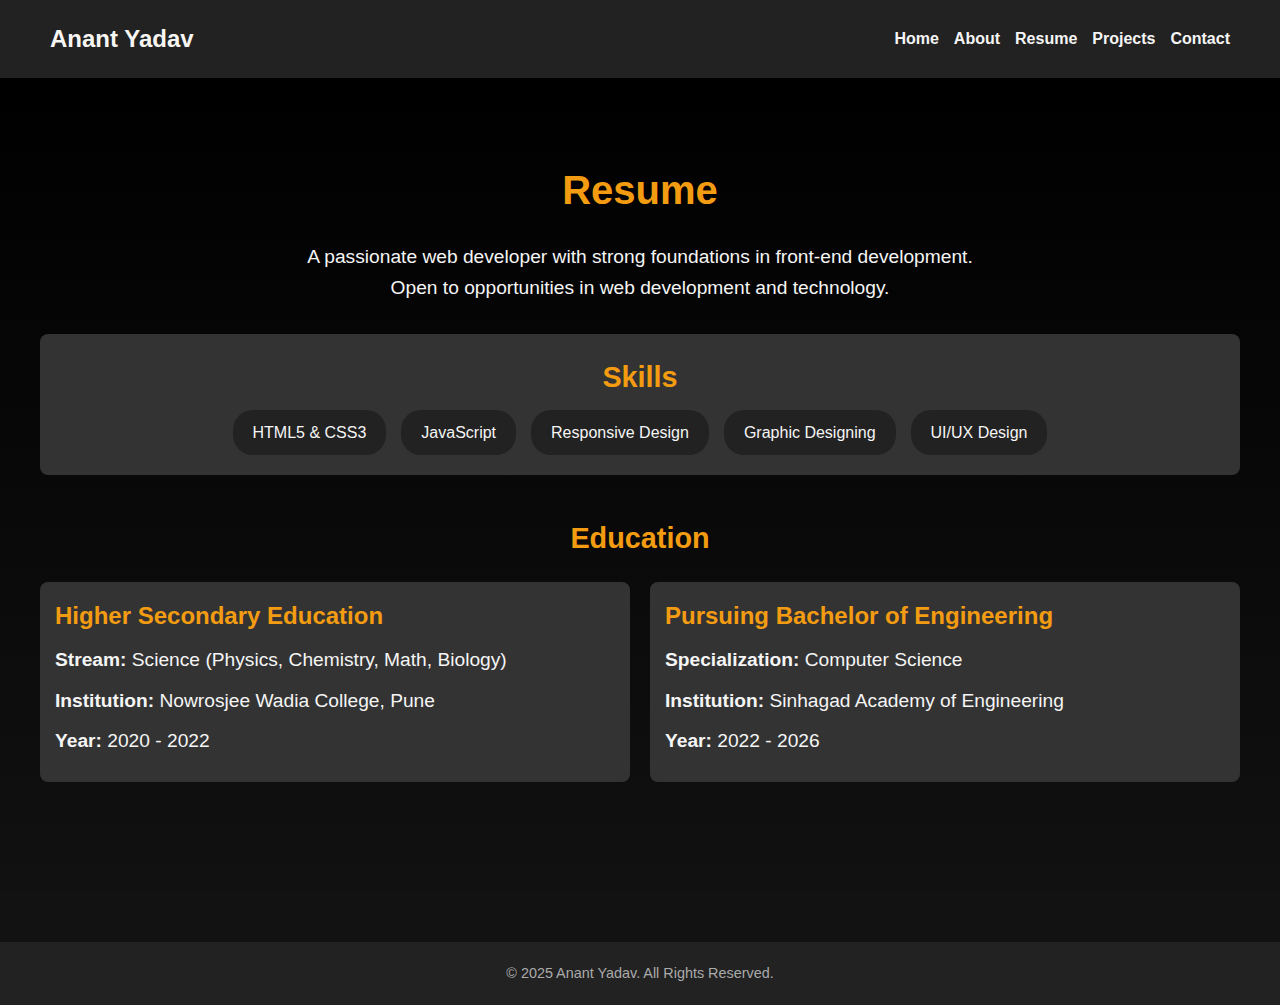
<file: My Resume/resume.html>
<!DOCTYPE html>
<html lang="en">

<head>
    <meta charset="UTF-8">
    <meta name="viewport" content="width=device-width, initial-scale=1.0">
    <title>Resume - Anant Yadav</title>
    <link rel="stylesheet" href="style.css">
    <script src="script.js" defer></script>
</head>

<body>
    <header>
        <h1>Anant Yadav</h1>
        <nav>
            <a href="index.html">Home</a>
            <a href="about.html">About</a>
            <a href="#resume-section">Resume</a>
            <a href="project.html">Projects</a>
            <a href="contact.html">Contact</a>
        </nav>
    </header>

    

    <section id="resume-section">
        <div class="resume-container">
            <h2>Resume</h2>
            <p>A passionate web developer with strong foundations in front-end development.</br>Open to opportunities in web development and technology.</p>

            <!-- Skills Block -->
            <div class="skills-block">
                <h3>Skills</h3>
                <div class="skills-list">
                    <div class="skill-item">HTML5 & CSS3</div>
                    <div class="skill-item">JavaScript</div>
                    <div class="skill-item">Responsive Design</div>
                    <div class="skill-item">Graphic Designing</div>
                    <div class="skill-item">UI/UX Design</div>
                </div>
            </div>

            <!-- Education Section -->
            <div class="education-section">
                <h3>Education</h3>
                <div class="education-container">
                    <div class="education-box">
                        <h4>Higher Secondary Education</h4>
                        <p><strong>Stream:</strong> Science (Physics, Chemistry, Math, Biology)</p>
                        <p><strong>Institution:</strong> Nowrosjee Wadia College, Pune</p>
                        <p><strong>Year:</strong> 2020 - 2022</p>
                    </div>
                    <div class="education-box">
                        <h4>Pursuing Bachelor of Engineering</h4>
                        <p><strong>Specialization:</strong> Computer Science</p>
                        <p><strong>Institution:</strong> Sinhagad Academy of Engineering</p>
                        <p><strong>Year:</strong> 2022 - 2026</p>
                    </div>
                </div>
            </div>
        </div>
    </section>

    <footer>
        <p>&copy; 2025 Anant Yadav. All Rights Reserved.</p>
    </footer>
</body>

</html>
</file>
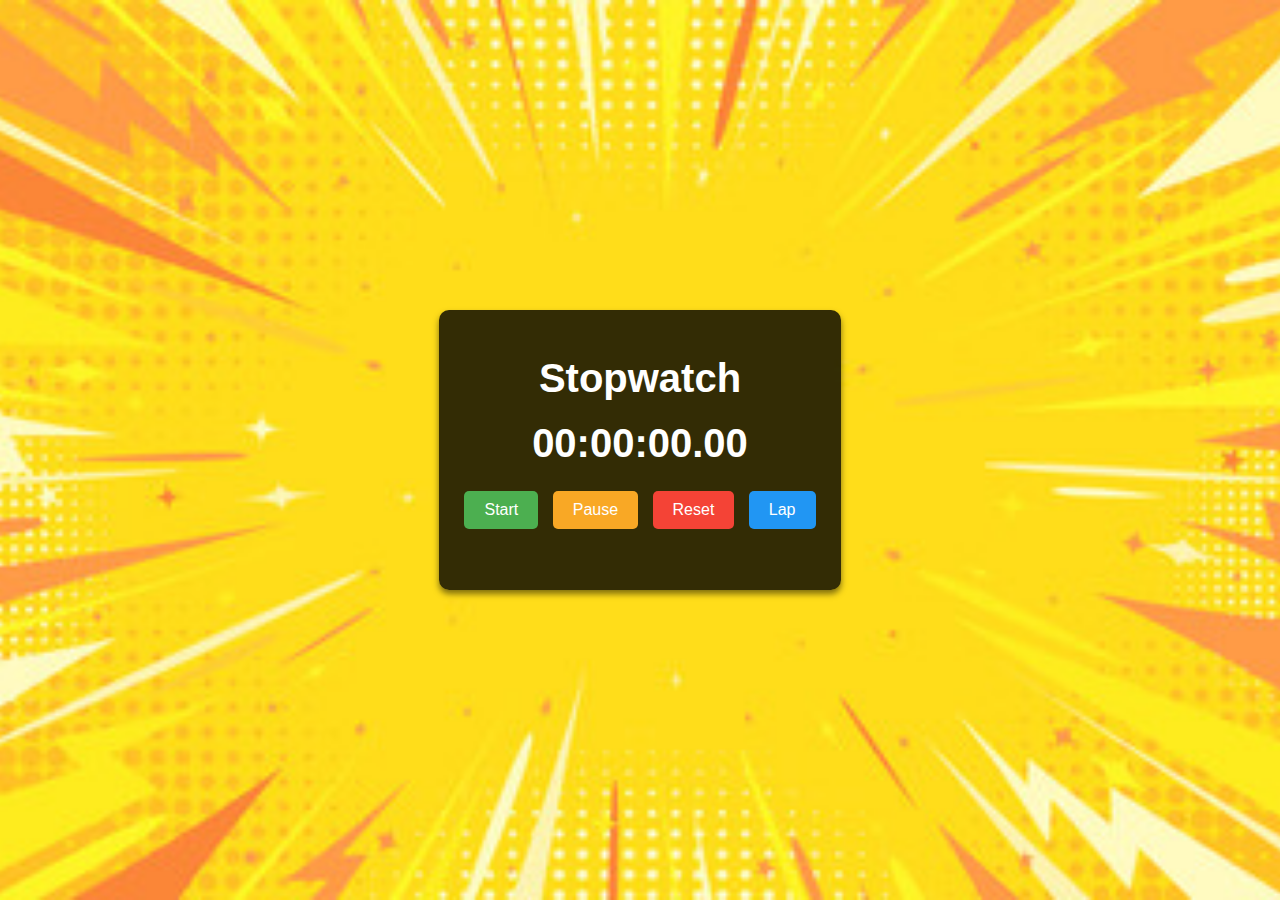
<file: Simple Stopwatch/mystopwatch.html>
<!DOCTYPE html>
<html lang="en">
<head>
  <meta charset="UTF-8">
  <meta name="viewport" content="width=device-width, initial-scale=1.0">
  <title>Stopwatch</title>
  <style>
    body {
      font-family: Arial, sans-serif;
      display: flex;
      justify-content: center;
      align-items: center;
      height: 100vh;
      margin: 0;
      background: url(ani.jpg);
      background-position: center;
      background-size: cover;
      color: #fff;
    }

    .stopwatch {
      text-align: center;
      background: rgba(0, 0, 0, 0.8);
      padding: 20px;
      border-radius: 10px;
      box-shadow: 0 4px 6px rgba(0, 0, 0, 0.5);
    }

    h1 {
      margin-bottom: 20px;
      font-size: 2.5rem;
    }

    #time-display {
      font-size: 2.5rem;
      margin: 20px 0;
      font-weight: bold;
    }

    .buttons button {
      margin: 5px;
      padding: 10px 20px;
      font-size: 1rem;
      border: none;
      border-radius: 5px;
      cursor: pointer;
      transition: background-color 0.3s;
    }

    #start-btn {
      background-color: #4caf50;
      color: white;
    }

    #pause-btn {
      background-color: #f9a825;
      color: white;
    }

    #reset-btn {
      background-color: #f44336;
      color: white;
    }

    #lap-btn {
      background-color: #2196f3;
      color: white;
    }

    .buttons button:hover {
      opacity: 0.9;
    }

    #laps {
      margin-top: 20px;
      list-style: none;
      padding: 0;
      max-height: 150px;
      overflow-y: auto;
    }

    #laps li {
      padding: 5px 10px;
      border-bottom: 1px solid #555;
      font-size: 1rem;
    }
  </style>
</head>
<body>
  <div class="stopwatch">
    <h1>Stopwatch</h1>
    <div id="time-display">00:00:00.00</div>
    <div class="buttons">
      <button id="start-btn">Start</button>
      <button id="pause-btn">Pause</button>
      <button id="reset-btn">Reset</button>
      <button id="lap-btn">Lap</button>
    </div>
    <ul id="laps"></ul>
  </div>
  <script>
    let startTime = 0;
    let elapsedTime = 0;
    let intervalId;
    let isRunning = false;
    let lapCount = 0;

    const timeDisplay = document.getElementById('time-display');
    const lapsContainer = document.getElementById('laps');
    const startBtn = document.getElementById('start-btn');
    const pauseBtn = document.getElementById('pause-btn');
    const resetBtn = document.getElementById('reset-btn');
    const lapBtn = document.getElementById('lap-btn');

    function formatTime(ms) {
      const date = new Date(ms);
      const minutes = String(date.getUTCMinutes()).padStart(2, '0');
      const seconds = String(date.getUTCSeconds()).padStart(2, '0');
      const milliseconds = String(Math.floor(date.getUTCMilliseconds() / 10)).padStart(2, '0');
      return `${minutes}:${seconds}.${milliseconds}`;
    }

    function updateDisplay() {
      const currentTime = Date.now();
      elapsedTime = currentTime - startTime;
      timeDisplay.textContent = formatTime(elapsedTime);
    }

    function startTimer() {
      if (!isRunning) {
        startTime = Date.now() - elapsedTime;
        intervalId = setInterval(updateDisplay, 10);
        isRunning = true;
      }
    }

    function pauseTimer() {
      if (isRunning) {
        clearInterval(intervalId);
        isRunning = false;
      }
    }

    function resetTimer() {
      pauseTimer();
      elapsedTime = 0;
      timeDisplay.textContent = '00:00:00.00';
      lapsContainer.innerHTML = '';
      lapCount = 0;
    }

    function recordLap() {
      if (isRunning) {
        lapCount += 1;
        const lapTime = document.createElement('li');
        lapTime.textContent = `Lap ${lapCount}: ${formatTime(elapsedTime)}`;
        lapsContainer.appendChild(lapTime);
        lapsContainer.scrollTop = lapsContainer.scrollHeight; // Auto-scroll to the latest lap
      }
    }

    startBtn.addEventListener('click', startTimer);
    pauseBtn.addEventListener('click', pauseTimer);
    resetBtn.addEventListener('click', resetTimer);
    lapBtn.addEventListener('click', recordLap);
  </script>
</body>
</html>
</file>
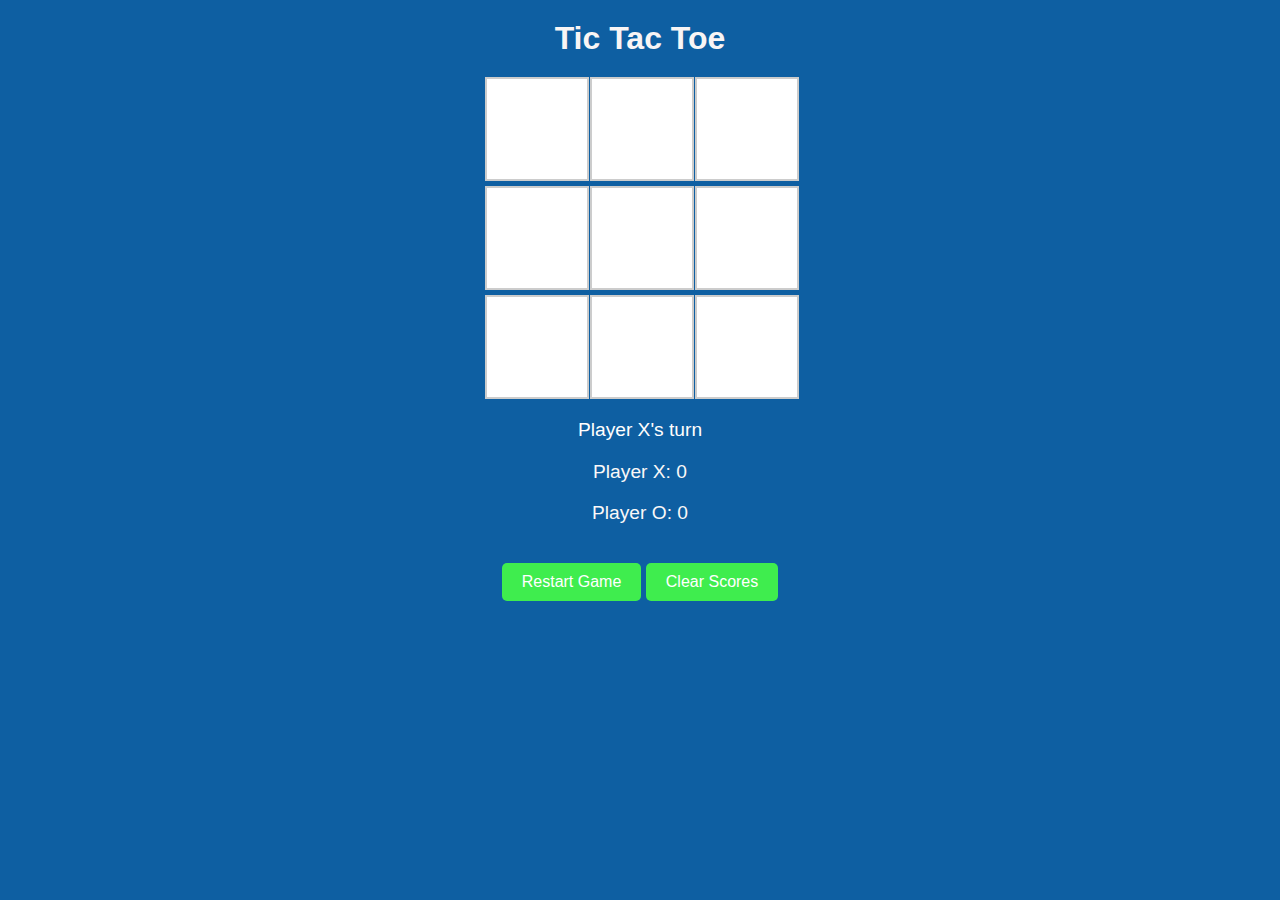
<file: Simple Tic Tac Toe/tic.html>
<!DOCTYPE html>
<html lang="en">
<head>
    <meta charset="UTF-8">
    <meta name="viewport" content="width=device-width, initial-scale=1.0">
    <title>Tic Tac Toe</title>
    <link rel="stylesheet" href="styles.css">
</head>
<body>
    <h1>Tic Tac Toe</h1>

    <!-- Game board container -->
    <div id="board"></div>

    <!-- Message display -->
    <div id="message"></div>

    <!-- Scores display -->
    <div id="scores">
        <p>Player X: <span id="scoreX">0</span></p>
        <p>Player O: <span id="scoreO">0</span></p>
    </div>

    <!-- Buttons for restarting the game and clearing scores -->
    <button onclick="restartGame()">Restart Game</button>
    <button onclick="clearScores()">Clear Scores</button>

    <script src="script.js"></script>
</body>
</html>
</file>
<file: My Resume/style.css>
/* Global Styles */
* {
    margin: 0;
    padding: 0;
    box-sizing: border-box;
}
html {
    scroll-behavior: smooth;
}


body {
    font-family: 'Arial', sans-serif;
    background-color: #121212;
    color: #f5f5f5;
    line-height: 1.6;
}

header {
    display: flex;
    justify-content: space-between;
    align-items: center;
    padding: 20px 50px;
    background-color: #222;
    position: sticky;
    top: 0;
    z-index: 1000;
}

header h1 {
    font-size: 1.5em;
    font-weight: bold;
    color: #f8f6f3;
}

nav {
    display: flex;
    gap: 15px;
}

nav a {
    text-decoration: none;
    color: #f5f5f5;
    font-weight: bold;
    transition: color 0.3s;
}

nav a:hover {
    color: #f39c12;
}

.hero {
    display: flex;
    justify-content: center;
    align-items: center;
    padding: 100px 20px;
    background: linear-gradient(to bottom, #000, #111);
    min-height: 80vh;
}

.hero-content {
    display: flex;
    justify-content: flex-start;
    align-items: center;
    gap: 20px;
    max-width: 1200px;
    width: 100%;
}

.text-content h2 {
    font-size: 3em;
    margin-bottom: 15px;
}

.text-content h3 {
    font-size: 1.5em;
    margin-bottom: 10px;
}

.text-content p {
    font-size: 1.2em;
}

.image-content.circle-image img {
    width: 300px;
    height: 300px;
    border-radius: 50%;
    object-fit: cover;
    border: 5px solid #f39c12;
}

/* About Section */
/* Enable smooth scrolling for the entire document */
html {
    scroll-behavior: smooth;
}

#about-section {
    position: relative; /* Needed for the ::before pseudo-element */
    display: flex;
    justify-content: center;
    align-items: stretch;
    padding: 100px 20px;
    background: linear-gradient(to bottom, #000, #111);
    min-height: 80vh;
}

.about-content {
    display: flex;
    gap: 50px;
    max-width: 1200px;
    width: 100%;
}

.left-section {
    flex: 1;
    text-align: center;
}

.image-container {
    margin-top: 40px;
    margin-bottom: 20px;
}

.image-container img {
    width: 200px;
    height: 200px;
    border-radius: 50%;
    object-fit: cover;
    border: 4px solid #f39c12;
}

.details {
    margin-top: 30px;
    text-align: center;
    color: #aaa;
    font-size: 0.9em;
}

.details p {
    margin: 5px 0;
}

.details p strong {
    color: #f5f5f5;
}

.right-section {
    flex: 2;
    padding: 30px;
    color: rgba(255, 255, 255, 0.9);
}

.right-section h2 {
    font-size: 2em;
    margin-bottom: 20px;
    color: #f39c12;
}

.right-section p {
    font-size: 1.1em;
}

/* Profile Section */
/* Enable smooth scrolling for the entire document */
html {
    scroll-behavior: smooth;
}

.profile-section {
    margin-top: 30px;
    background-color: #333;
    padding: 20px;
    border-radius: 8px;
}

.profile-section h5 {
    font-size: 1.5em;
    color: #f39c12;
    margin-bottom: 15px;
}

.profile-content {
    display: flex;
    flex-direction: column;
    gap: 5px;
}

.profile-row p {
    display: flex;
    justify-content: space-between;
    align-items: flex-start;
    font-size: 1em;
}

.profile-row p strong {
    font-weight: bold;
    color: #f5f5f5;
    flex: 1;
}

.profile-row p span {
    color: #aaa;
    flex: 2;
    text-align: left;
}

footer {
    text-align: center;
    padding: 20px;
    background-color: #222;
    margin-top: 50px;
    color: #aaa;
    font-size: 0.9em;
}


/* Resume Section */
/* Global Styles */
/* Enable smooth scrolling for the entire document */
html {
    scroll-behavior: smooth;
}

* {
    margin: 0;
    padding: 0;
    box-sizing: border-box;
}

body {
    font-family: 'Arial', sans-serif;
    background-color: #121212;
    color: #f5f5f5;
    line-height: 1.6;
}

header {
    display: flex;
    justify-content: space-between;
    align-items: center;
    padding: 20px 50px;
    background-color: #222;
    position: sticky;
    top: 0;
    z-index: 1000;
}

header h1 {
    font-size: 1.5em;
    font-weight: bold;
    color: #f8f6f3;
}

nav {
    display: flex;
    gap: 15px;
}

nav a {
    text-decoration: none;
    color: #f5f5f5;
    font-weight: bold;
    transition: color 0.3s;
}

nav a:hover {
    color: #f39c12;
}

#resume-section {
    padding: 80px 20px;
    background: linear-gradient(to bottom, #000, #111);
    min-height: 80vh;
    text-align: center;
}

.resume-container {
    max-width: 1200px;
    margin: 0 auto;
}

.resume-container h2 {
    font-size: 2.5em;
    margin-bottom: 20px;
    color: #f39c12;
}

.resume-container p {
    font-size: 1.2em;
    margin-bottom: 30px;
}

/* Skills Block */
.skills-block {
    background-color: #333;
    padding: 20px;
    border-radius: 8px;
    margin-bottom: 40px;
}

.skills-block h3 {
    font-size: 1.8em;
    margin-bottom: 10px;
    color: #f39c12;
}

.skills-list {
    display: flex;
    flex-wrap: wrap;
    justify-content: center;
    gap: 15px;
}

.skill-item {
    background-color: #222;
    color: #f5f5f5;
    padding: 10px 20px;
    border-radius: 20px;
    font-size: 1em;
}

.skill-item:hover {
    transform: scale(1.1);
    background-color: #f39c12;
    color: #121212;
}

/* Education Section */
.education-section {
    margin-bottom: 30px;
}

.education-section h3 {
    font-size: 1.8em;
    margin-bottom: 20px;
    color: #f39c12;
}

.education-container {
    display: flex;
    justify-content: space-between;
    flex-wrap: wrap;
    gap: 20px;
}

.education-box {
    flex: 1;
    min-width: 300px;
    background-color: #333;
    padding: 15px;
    border-radius: 8px;
    text-align: left;
}

.education-box h4 {
    font-size: 1.5em;
    margin-bottom: 10px;
    color: #f39c12;
}

.education-box p {
    margin-bottom: 10px;
}

footer {
    text-align: center;
    padding: 20px;
    background-color: #222;
    margin-top: 50px;
    color: #aaa;
    font-size: 0.9em;
}


/* Projects Section */
/* Projects Section */
/* Enable smooth scrolling for the entire document */
html {
    scroll-behavior: smooth;
}

#projects-section {
    padding: 80px 20px;
    background: linear-gradient(to bottom, #000, #111);
    min-height: 80vh;
    text-align: center;
}

#projects-section h2 {
    font-size: 2.5em;
    margin-bottom: 40px;
    color: #f39c12;
    font-weight: bold;
}

.projects-container {
    display: flex;
    justify-content: space-between; /* Ensures left, center, and right alignment */
    gap: 30px;
    max-width: 1200px;
    margin: 0 auto;
    flex-wrap: wrap; /* Makes it responsive */
}

.project-card {
    background-color: #333;
    color: #f5f5f5;
    border-radius: 8px;
    overflow: hidden;
    box-shadow: 0 4px 6px rgba(0, 0, 0, 0.5);
    transition: transform 0.3s, box-shadow 0.3s;
    width: 30%; /* Equal width for each card */
    min-width: 280px; /* Ensures proper spacing on smaller screens */
    display: flex;
    flex-direction: column;
    align-items: center;
}

.project-card:hover {
    transform: translateY(-5px);
    box-shadow: 0 8px 12px rgba(0, 0, 0, 0.7);
}

.project-image {
    width: 100%;
    height: 200px;
    object-fit: cover;
    border-bottom: 4px solid #f39c12;
}

.project-content {
    padding: 20px;
    display: flex;
    flex-direction: column;
    gap: 10px;
    text-align: center;
}

.project-title {
    font-size: 1.5em;
    color: #f39c12;
    font-weight: bold;
}

.project-description {
    font-size: 1em;
    color: rgba(255, 255, 255, 0.8);
    line-height: 1.5;
}

.project-buttons {
    margin-top: 15px;
    display: flex;
    gap: 10px;
    justify-content: center;
}

.project-buttons a {
    text-decoration: none;
    padding: 10px 20px;
    background-color: #f39c12;
    color: #121212;
    border-radius: 5px;
    font-weight: bold;
    transition: background-color 0.3s;
}

.project-buttons a:hover {
    background-color: #d35400;
}


/* Enable smooth scrolling for the entire document */
html {
    scroll-behavior: smooth;
}

body {
    font-family: 'Arial', sans-serif;
    background-color: #121212;
    color: #f5f5f5;
    line-height: 1.6;
}

header {
    display: flex;
    justify-content: space-between;
    align-items: center;
    padding: 20px 50px;
    background-color: #222;
    position: sticky;
    top: 0;
    z-index: 1000;
}

header h1 {
    font-size: 1.5em;
    font-weight: bold;
    color: #f8f6f3;
}

nav {
    display: flex;
    gap: 15px;
}

nav a {
    text-decoration: none;
    color: #f5f5f5;
    font-weight: bold;
    transition: color 0.3s;
}

nav a:hover {
    color: #f39c12;
}

.contact-section {
    text-align: center;
    padding: 50px 20px;
}
.contact-section h1 {
    font-size: 3rem;
    margin-bottom: 10px;
    color:#f39c12;
}
.contact-section p {
    color: #bbb;
    margin-bottom: 40px;
}

.contact-info {
    display: flex;
    justify-content: center;
    gap: 50px;
    flex-wrap: wrap;
}

.info-card {
    text-align: center;
    width: 150px;
}

.info-card i {
    font-size: 2rem;
    color: #f1c40f;
    margin-bottom: 10px;
}

.info-card h3 {
    margin: 10px 0 5px;
    font-size: 1.2rem;
}
.info-card p {
    font-size: 0.9rem;
    color: #bbb;
}

.social-links {
    margin-top: 40px;
}
.social-links a {
    color: #fff;
    font-size: 1.5rem;
    margin: 0 15px;
    transition: color 0.3s;
}
.social-links a:hover {
    color: #f1c40f;
}

.cta {
    margin-top: 30px;
}
.cta a {
    display: inline-block;
    background-color: #f1c40f;
    color: #000;
    padding: 10px 20px;
    border-radius: 5px;
    font-weight: bold;
    text-decoration: none;
}
.cta a:hover {
    background-color: #fff;
    color: #000;
}
</file>
<file: Landing Page/about.css>
/* Header and Navigation */
header {
    background: linear-gradient(to right, #ff7e5f, #FF6347);
    padding: 40px;
    text-align: center;
    color: white;
    position: fixed;
    top: 0;
    z-index: 1000;
    width: 96%;
    transition: background-color 0.3s;
}

header.scrolled {
    background: linear-gradient(to right, #555, #444);
}

.header-content h1 {
    font-size: 3rem;
    margin-bottom: 5px;
}

.header-content p {
    font-size: 1.2rem;
    margin-bottom: 20px;
}

nav {
    margin-top: 40px;
}

nav a {
    color: rgb(0, 0, 0);
    margin: 0 15px;
    text-decoration: none;
    font-weight: bold;
    font-size: 1.2rem;
}

nav a:hover {
    text-decoration: underline;
}

.login {
    float: right;
}
/* Navbar */
nav {
    display: flex;
    justify-content: space-evenly;
    align-items: center;
    background-color: white;
    padding: 20px;
    box-shadow: 0 8px 6px -6px rgba(0, 0, 0, 0.5);
    border-radius: 20px;
}

.navbar {
    list-style-type: none;
    margin: 0;
    padding: 0;
}

.navbar li {
    display: inline;
    margin: 0 15px;
}

.navbar li a {
    text-decoration: none;
    color: black;
    font-weight: bold;
}

.login-btn {
    text-decoration: none;
    color: black;
    font-size: 20px;
    font-weight: bold;
}

/* About Section */
.about-section {
    padding: 500px 20px;
    text-align: center;
}

.about-section::before{
    content: "";
    position: absolute;
    background-image: url(images/about.jpg);
    top: 0;
    left: 0;
    background-position: center;
    background-size: cover;
    z-index: -1;
    width: 100%;
    height: 100%;
    opacity: 0.3;
}

.about-section h2 {
    font-size: 2.5rem;
    margin-bottom: 20px;
}

.about-description {
    font-size: 2rem;
    font-style: italic;
    margin-bottom: 30px;
}

.about-text {
    font-size: 1.2rem;
    max-width: 750px;
    word-spacing: 2px;
    margin: 0 auto;
    color: #333;
    background-color: #f3886d;
    padding: 20px;
    border-radius: 8px;
    color: #0a0909;
}
/* Footer Section */
footer {
    background-color: #333;
    color: white;
    text-align: center;
    padding: 20px 0;
    position: relative;
    bottom: 0;
    width: 100%;
}
</file>
<file: Landing Page/contactus.css>
/* Header and Navigation */
header {
    background: linear-gradient(to right, #FF7E5F, #FF6347);
    padding: 40px;
    text-align: center;
    color: white;
    position: fixed;
    top: 0;
    z-index: 1000;
    width: 96%;
    transition: background-color 0.3s;
}

header.scrolled {
    background: linear-gradient(to right, #555, #444);
}

.header-content h1 {
    font-size: 3rem;
    margin-bottom: 5px;
}

.header-content p {
    font-size: 1.2rem;
    margin-bottom: 20px;
}

nav {
    margin-top: 40px;
}

nav a {
    color: rgb(0, 0, 0);
    margin: 0 15px;
    text-decoration: none;
    font-weight: bold;
    font-size: 1.2rem;
}

nav a:hover {
    text-decoration: underline;
}

.login {
    float: right;
}
/* Navbar */
nav {
    display: flex;
    justify-content: space-evenly;
    align-items: center;
    background-color: white;
    padding: 20px;
    box-shadow: 0 8px 6px -6px rgba(0, 0, 0, 0.5);
    border-radius: 20px;
}

.navbar {
    list-style-type: none;
    margin: 0;
    padding: 0;
}

.navbar li {
    display: inline;
    margin: 0 15px;
}

.navbar li a {
    text-decoration: none;
    color: black;
    font-weight: bold;
}

.login-btn {
    text-decoration: none;
    color: black;
    font-size: 20px;
    font-weight: bold;
}


/* Main Contact Section */
.contact-section {
    display: flex;
    flex-direction: column;
    justify-content: center;
    align-items: center;
    padding: 480px 20px;
    color: #000;
    text-align: center;
    border-radius: 10px;
    box-shadow: 0 8px 16px rgba(0, 0, 0, 0.2);
}

.contact-section::before{
    content: "";
    background-image: url(images/contact.jpg);
    position: absolute;
    background-size: cover;
    z-index: -1;
    top: 0;
    left: 0;
    height: 100%;
    background-position: center;
    width: 100%;
    }

.contact-section h1 {
    font-size: 3rem;
    font-weight: bold;
    margin-bottom: 20px;
    letter-spacing: 2px;
    text-transform: uppercase;
}

.contact-info {
    background: #fff;
    padding: 20px;
    border-radius: 10px;
    box-shadow: 0 8px 16px rgba(0, 0, 0, 0.1);
    width: 80%;
    max-width: 600px;
    margin: 20px 0;
}

.contact-info p {
    margin: 10px 0;
    font-size: 1.2rem;
    color: #333;
}

/* Footer Section */
footer {
    background-color: #333;
    color: white;
    text-align: center;
    padding: 20px 0;
    position: relative;
    bottom: 0;
    width: 100%;
}
</file>
<file: Landing Page/home.css>
/* Header and Navigation */
header {
    background: linear-gradient(to right, #FF7E5F, #FF6347);
    padding: 40px;
    text-align: center;
    color: white;
    position: fixed;
    top: 0;
    z-index: 1000;
    width: 96%;
    transition: background-color 0.3s;
}

header.scrolled {
    background: linear-gradient(to right, #555, #444);
}

.header-content h1 {
    font-size: 3rem;
    margin-bottom: 5px;
}

.header-content p {
    font-size: 1.2rem;
    margin-bottom: 20px;
}

nav {
    margin-top: 40px;
}

nav a {
    color: rgb(0, 0, 0);
    margin: 0 15px;
    text-decoration: none;
    font-weight: bold;
    font-size: 1.2rem;
}

nav a:hover {
    text-decoration: underline;
}

.login {
    float: right;
}
/* Navbar */
nav {
    display: flex;
    justify-content: space-evenly;
    align-items: center;
    background-color: white;
    padding: 20px;
    box-shadow: 0 8px 6px -6px rgba(0, 0, 0, 0.5);
    border-radius: 20px;
}

.navbar {
    list-style-type: none;
    margin: 0;
    padding: 0;
}

.navbar li {
    display: inline;
    margin: 0 15px;
}

.navbar li a {
    text-decoration: none;
    color: black;
    font-weight: bold;
}

.login-btn {
    text-decoration: none;
    color: black;
    font-size: 20px;
    font-weight: bold;
}

/* Main Section */
.home-section {
    margin-top: 220px;
    padding: 200px 40px;
    text-align: center;
}

.home-section::before {
    content: "";
    position: absolute;
    top: 0;
    left: 0;
    width: 100%;
    height: 100%;
    background-position: center;
    background-size: cover;
    background-image: url(images/main.jpg);
    opacity: 0.3;
    z-index: -1;
}

.home-section h2 {
    font-size: 2.5rem;
    color: #FF6347;
    margin: 20px;
}

.home-section p {
    font-size: 1.2rem;
    color: #333;
    margin-bottom: 200px;
    max-width: 800px;
    margin: 0 auto;
}

.cta-button {
    margin: 20px;
    display: inline-block;
    padding: 20px 24px;
    font-size: 1rem;
    color: white;
    background-color: #FF6347;
    text-decoration: none;
    border-radius: 10px;
    transition: background-color 0.3s;
}

.cta-button:hover {
    background-color: #FF7E5F;
}

/* Pricing Plans Section */
.pricing-section {
    background-color: #F9F9F9;
    padding: 60px 40px;
    text-align: center;
}

.pricing-section h2 {
    font-size: 2.5rem;
    color: #FF6347;
    margin-bottom: 20px;
    margin-top: auto;
}

.pricing-description {
    font-size: 1.2rem;
    color: #333;
    margin-bottom: 40px;
    max-width: 600px;
    margin: 0 auto;
}

.pricing-cards {
    margin: 40px;
    display: flex;
    justify-content: center;
    flex-wrap: wrap;
    gap: 200px;
}

.pricing-card {
    position: relative;
    background-color: #FFF;
    border-radius: 15px;
    box-shadow: 0 4px 10px rgba(0, 0, 0, 0.1);
    width: 380px;
    padding: 80px 50px;
    text-align: center;
    overflow: hidden;
}

.pricing-card::before {
    content: "";
    position: absolute;
    top: 0;
    left: 0;
    width: 100%;
    height: 100%;
    background-size: cover;
    background-position: center;
    opacity: 0.3;
    z-index: 1;
}

.pricing-card:nth-child(1)::before {
    background-image: url(images/1000.jpg); /* Replace with the path to your image */
}

.pricing-card:nth-child(2)::before {
    background-image: url(images/2800.jpg); /* Replace with the path to your image */
}

.pricing-card:nth-child(3)::before {
    background-image: url(images/5100.jpg); /* Replace with the path to your image */
}

.pricing-card h3,
.pricing-card .price,
.pricing-card .duration,
.pricing-card .description,
.pricing-card .booking-btn {
    position: relative;
    z-index: 2;
}

.pricing-card h3 {
    font-size: 1.8rem;
    color: #FF6347;
    margin-bottom: 20px;
}

.price {
    font-size: 2rem;
    font-weight: bold;
    color: #333;
    margin: 15px 0;
}

.duration {
    font-size: 1.2rem;
    color: #666;
    margin-bottom: 20px;
}

.description {
    font-size: 1.2rem;
    color: #777;
    margin-bottom: 30px;
}

.booking-btn {
    display: inline-block;
    padding: 10px 20px;
    font-size: 1rem;
    color: white;
    background-color: #FF6347;
    text-decoration: none;
    border-radius: 10px;
    transition: background-color 0.3s;
}

.booking-btn:hover {
    background-color: #FF7E5F;
}

/* Footer Section */
footer {
    background-color: #333;
    color: white;
    text-align: center;
    padding: 20px 0;
    position: relative;
    bottom: 0;
    width: 100%;
}
</file>
<file: Landing Page/login.css>
/* Global Styles */
* {
    margin: 0;
    padding: 0;
    box-sizing: border-box;
    font-family: 'Arial', sans-serif;
}

body, html {
    height: 100%;
}

/* Container */
.container {
    display: flex;
    flex-direction: column;
    align-items: center;
    justify-content: center;
    height: 100vh;
}

.container::before{
    content: "";
    background-image: url(images/loginpage.jpg);
    top: 0;
    left: 0;
    height: 100%;
    width: 100%;
    position: absolute;
    background-size: cover;
    opacity: 0.3;
    z-index: -1;
}

/* Header */
.header {
    text-align: center;
    margin-bottom: 20px;
}

.header h1 {
    color: rgb(0, 0, 0);
    font-size: 36px;
    font-family: 'Cursive', sans-serif;
}

/* Login Box */
.login-box {
    background-color: rgb(227, 163, 102);
    padding: 30px;
    border-radius: 8px;
    box-shadow: 0px 4px 15px rgba(0, 0, 0, 0.1);
    text-align: center;
}

.login-box h2 {
    font-size: 24px;
    margin-bottom: 20px;
    display: flex;
    align-items: center;
    justify-content: center;
    color: #333;
}

.login-box h2 i {
    margin-right: 8px;
}

/* Input Fields */
.input-group {
    margin-bottom: 20px;
}

.input-group label {
    display: block;
    text-align: left;
    margin-bottom: 5px;
    font-size: 14px;
    color: #333;
}

.input-group input {
    width: 100%;
    padding: 10px;
    font-size: 14px;
    border: 1px solid #ccc;
    border-radius: 4px;
}

.input-group input:focus {
    outline: none;
    border-color: #e16b16;
}

/* Button */
.btn {
    background-color: rgb(255, 255, 255);
    color: rgb(14, 12, 11);
    border: none;
    padding: 12px 20px;
    width: 100%;
    font-size: 16px;
    cursor: pointer;
    border-radius: 4px;
}

.btn:hover {
    background-color: #26c475;
}

/* Back Link */
.back-link {
    display: block;
    margin-top: 15px;
    color: #4a51b4;
    font-size: 14px;
    text-decoration: none;
}

.back-link:hover {
    text-decoration: underline;
}
/* Footer Section */
footer {
    background-color: #333;
    color: white;
    text-align: center;
    padding: 20px 0;
    position: relative;
    bottom: 0;
    width: 100%;
}
</file>
<file: Landing Page/registration.css>
/* Header and Navigation */
header {
    background: linear-gradient(to right, #FF7E5F, #FF6347);
    padding: 40px;
    text-align: center;
    color: white;
    position: fixed;
    top: 0;
    z-index: 1000;
    width: 96%;
    transition: background-color 0.3s;
}

header.scrolled {
    background: linear-gradient(to right, #555, #444);
}

.header-content h1 {
    font-size: 3rem;
    margin-bottom: 5px;
}

.header-content p {
    font-size: 1.2rem;
    margin-bottom: 20px;
}

nav {
    margin-top: 40px;
}

nav a {
    color: rgb(0, 0, 0);
    margin: 0 15px;
    text-decoration: none;
    font-weight: bold;
    font-size: 1.2rem;
}

nav a:hover {
    text-decoration: underline;
}

.login {
    float: right;
}
/* Navbar */
nav {
    display: flex;
    justify-content: space-evenly;
    align-items: center;
    background-color: white;
    padding: 20px;
    box-shadow: 0 8px 6px -6px rgba(0, 0, 0, 0.5);
    border-radius: 20px;
}

.navbar {
    list-style-type: none;
    margin: 0;
    padding: 0;
}

.navbar li {
    display: inline;
    margin: 0 15px;
}

.navbar li a {
    text-decoration: none;
    color: black;
    font-weight: bold;
}

.login-btn {
    text-decoration: none;
    color: black;
    font-size: 20px;
    font-weight: bold;
}

/* Main Registration Section */
.registration-section {
    display: flex;
    flex-direction: column;
    justify-content: center;
    align-items: center;
    padding: 400px 20px;
    text-align: center;
    border-radius: 10px;
    box-shadow: 0 8px 16px rgba(0, 0, 0, 0.2);
}

.registration-section::before{
    content: "";
    position: absolute;
    background-position: center;
    background-size: cover;
    background-image: url(images/user.png);
    top: 0;
    left: 0;
    width: 100%;
    height: 100%;
    opacity: 0.3;
    z-index: -1;
}
.registration-section h1 {
    font-size: 3rem;
    font-weight: bold;
    margin-bottom: 20px;
    letter-spacing: 2px;
    text-transform: uppercase;
}

.registration-form {
    background: #fff;
    padding: 20px;
    border-radius: 10px;
    box-shadow: 0 8px 16px rgba(0, 0, 0, 0.1);
    width: 80%;
    max-width: 600px;
    margin: 20px 0;
}

.registration-form form {
    display: flex;
    flex-direction: column;
}

.registration-form label {
    margin: 10px 0 5px;
    font-size: 1rem;
    color: #333;
}

.registration-form input {
    padding: 10px;
    margin-bottom: 15px;
    border: 1px solid #ccc;
    border-radius: 5px;
    font-size: 1rem;
}

.registration-form button {
    padding: 10px 20px;
    background-color: #fa7e5c;
    color: #fff;
    border: none;
    border-radius: 5px;
    font-size: 1rem;
    cursor: pointer;
    transition: background-color 0.3s;
}

.registration-form button:hover {
    background-color: #ff6347;
}

/* Footer Section */
footer {
    background-color: #333;
    color: white;
    text-align: center;
    padding: 20px 0;
    position: relative;
    bottom: 0;
    width: 100%;
}
</file>
<file: Simple Tic Tac Toe/styles.css>
/* General styling for the body */
body {
    font-family: Arial, sans-serif;
    text-align: center;
    margin: 0;
    padding: 0;
    background-color: #0e5fa2; /* Light grey background */
}

/* Styling for the header */
h1 {
    margin: 20px;
    color: #f8f5f5;
}

/* Styling for the game board */
#board {
    display: grid;
    grid-template-columns: repeat(3, 100px);
    grid-gap: 5px;
    margin: 20px auto;
    width: 310px;
}

/* Styling for individual cells */
.cell {
    width: 100px;
    height: 100px;
    background-color: #fff; /* White cells */
    border: 2px solid #ccc; /* Light border for cells */
    display: flex;
    justify-content: center;
    align-items: center;
    font-size: 3rem; /* Larger font size */
    cursor: pointer;
    transition: color 0.2s ease-in-out, text-shadow 0.2s ease-in-out;
}

/* Styling for cells that are already taken */
.cell.taken {
    cursor: not-allowed;
}

/* Bright glowing effect for X */
.x-glow {
    text-shadow: 0 0 10px #00ff00, 0 0 20px #00ff00, 0 0 30px #00ff00;
}

/* Bright glowing effect for O */
.o-glow {
    text-shadow: 0 0 10px #ff0000, 0 0 20px #ff0000, 0 0 30px #ff0000;
}

/* Styling for X and O colors */
.x-cell {
    color: rgb(97, 246, 97); /* X will be green */
    font-weight: bold; /* Make X bold */
}

.o-cell {
    color: red; /* O will be red */
    font-weight: bold; /* Make O bold */
}

/* Styling for the message display */
#message {
    margin-top: 20px;
    font-size: 1.2rem;
    color: #fffefe;
}

/* Styling for buttons */
button {
    margin-top: 20px;
    padding: 10px 20px;
    font-size: 1rem;
    cursor: pointer;
    background-color: #3fed4e;
    color: #fff;
    border: none;
    border-radius: 5px;
}

button:hover {
    background-color: #32e528;
}

/* Styling for the scores display */
#scores {
    margin-top: 20px;
    font-size: 1.2rem;
    color: #faf8f8;
}
</file>
